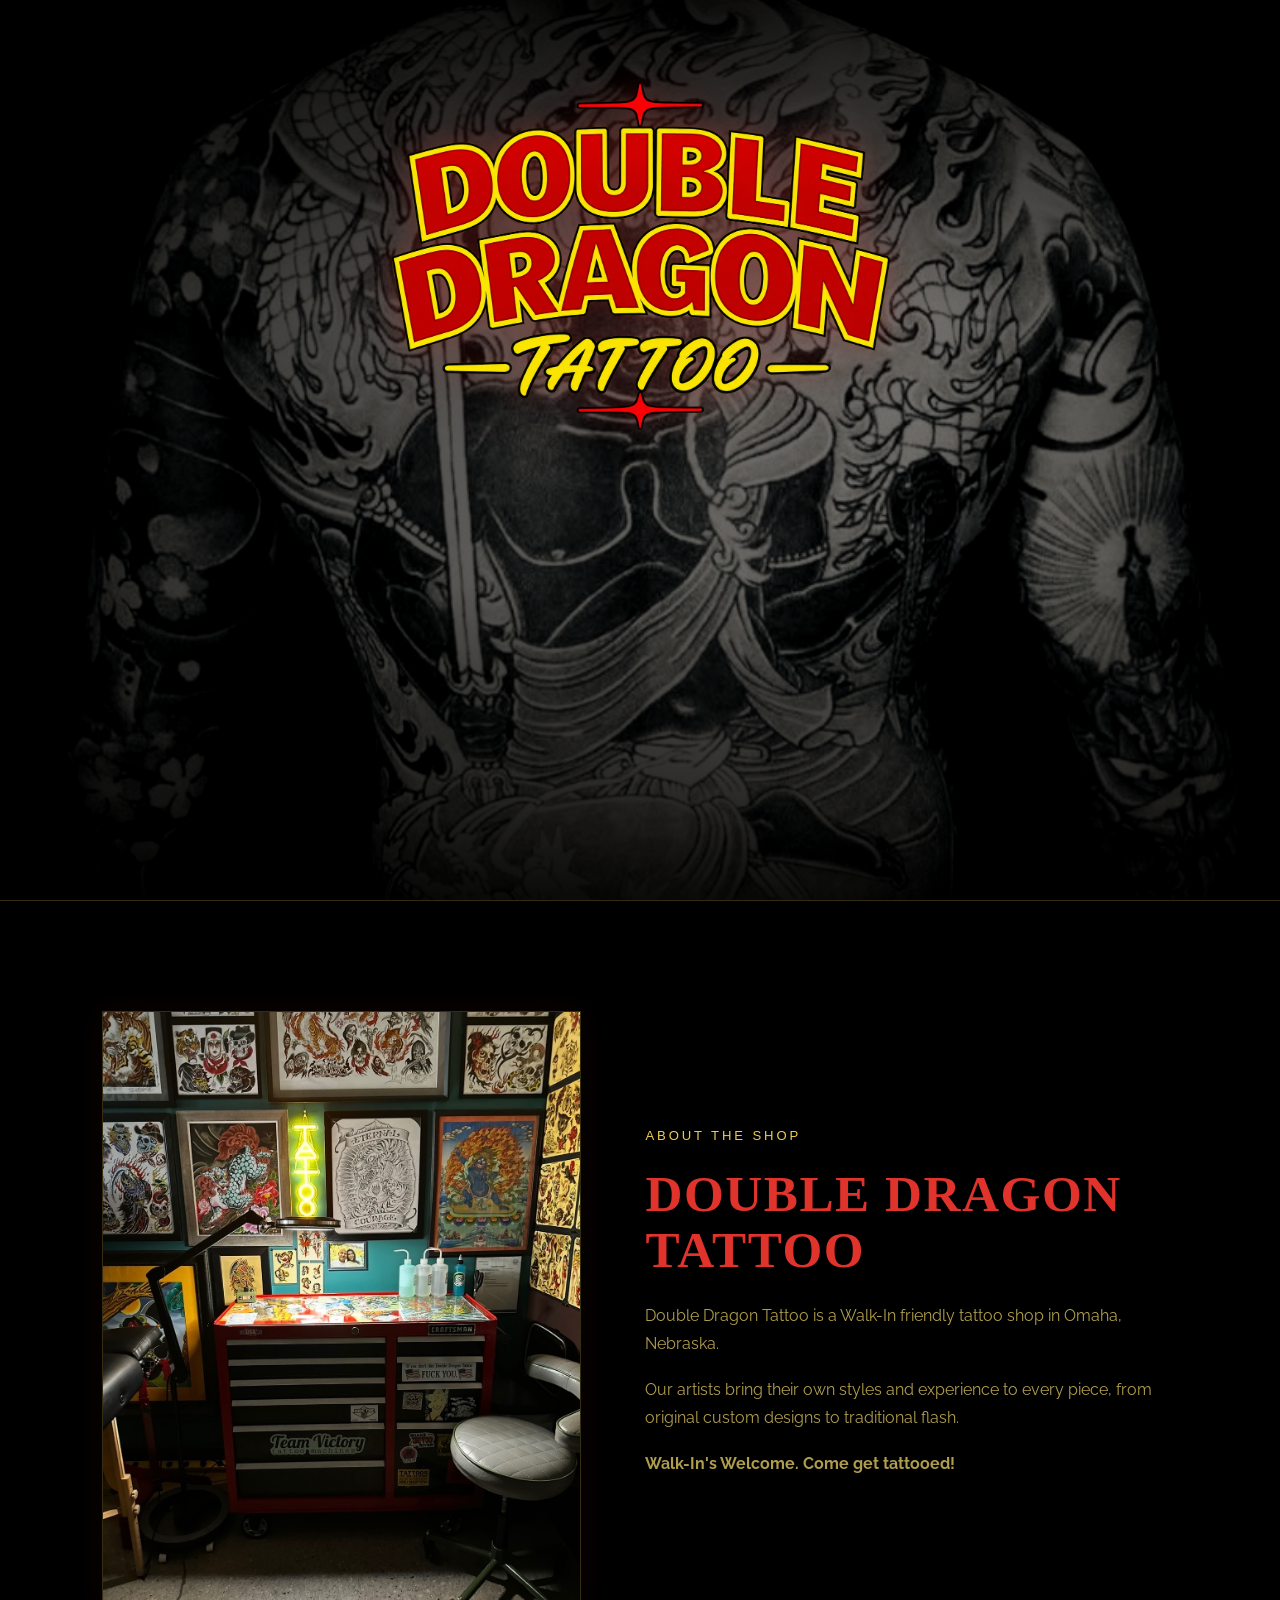
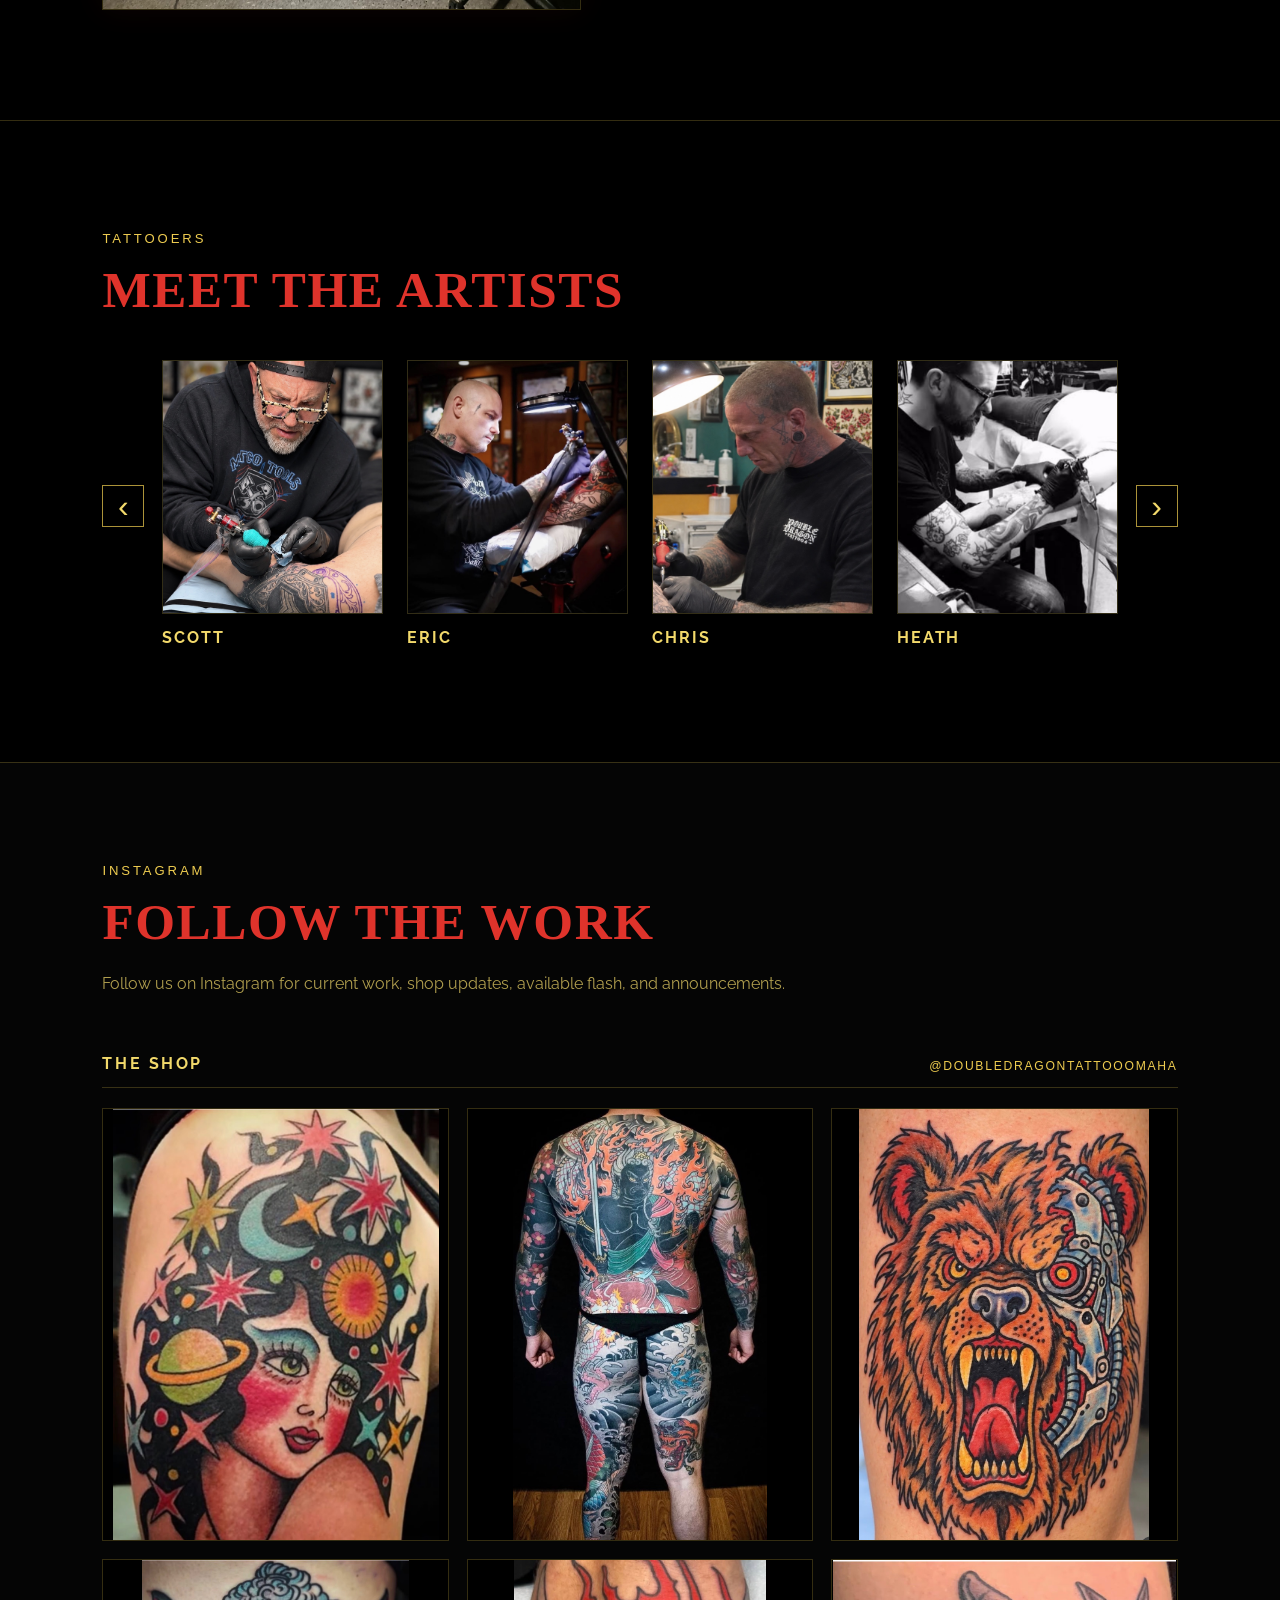
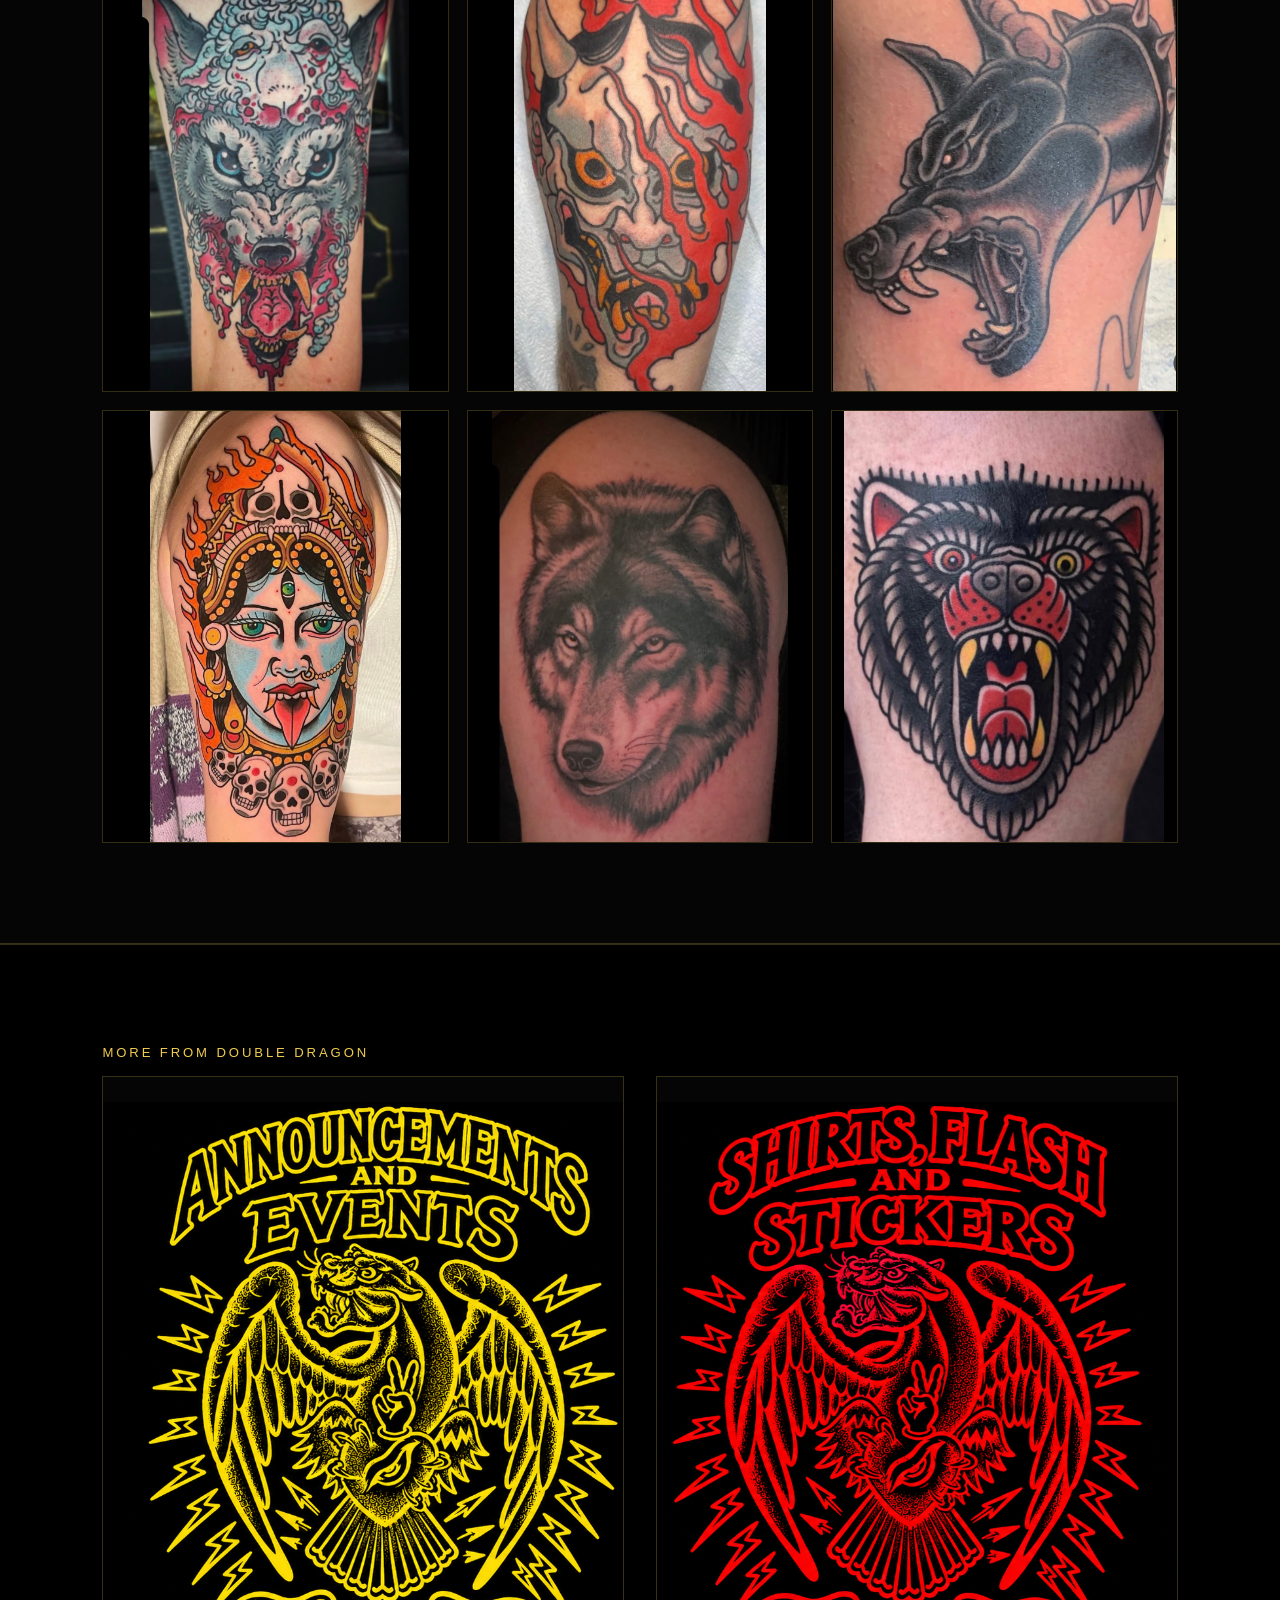
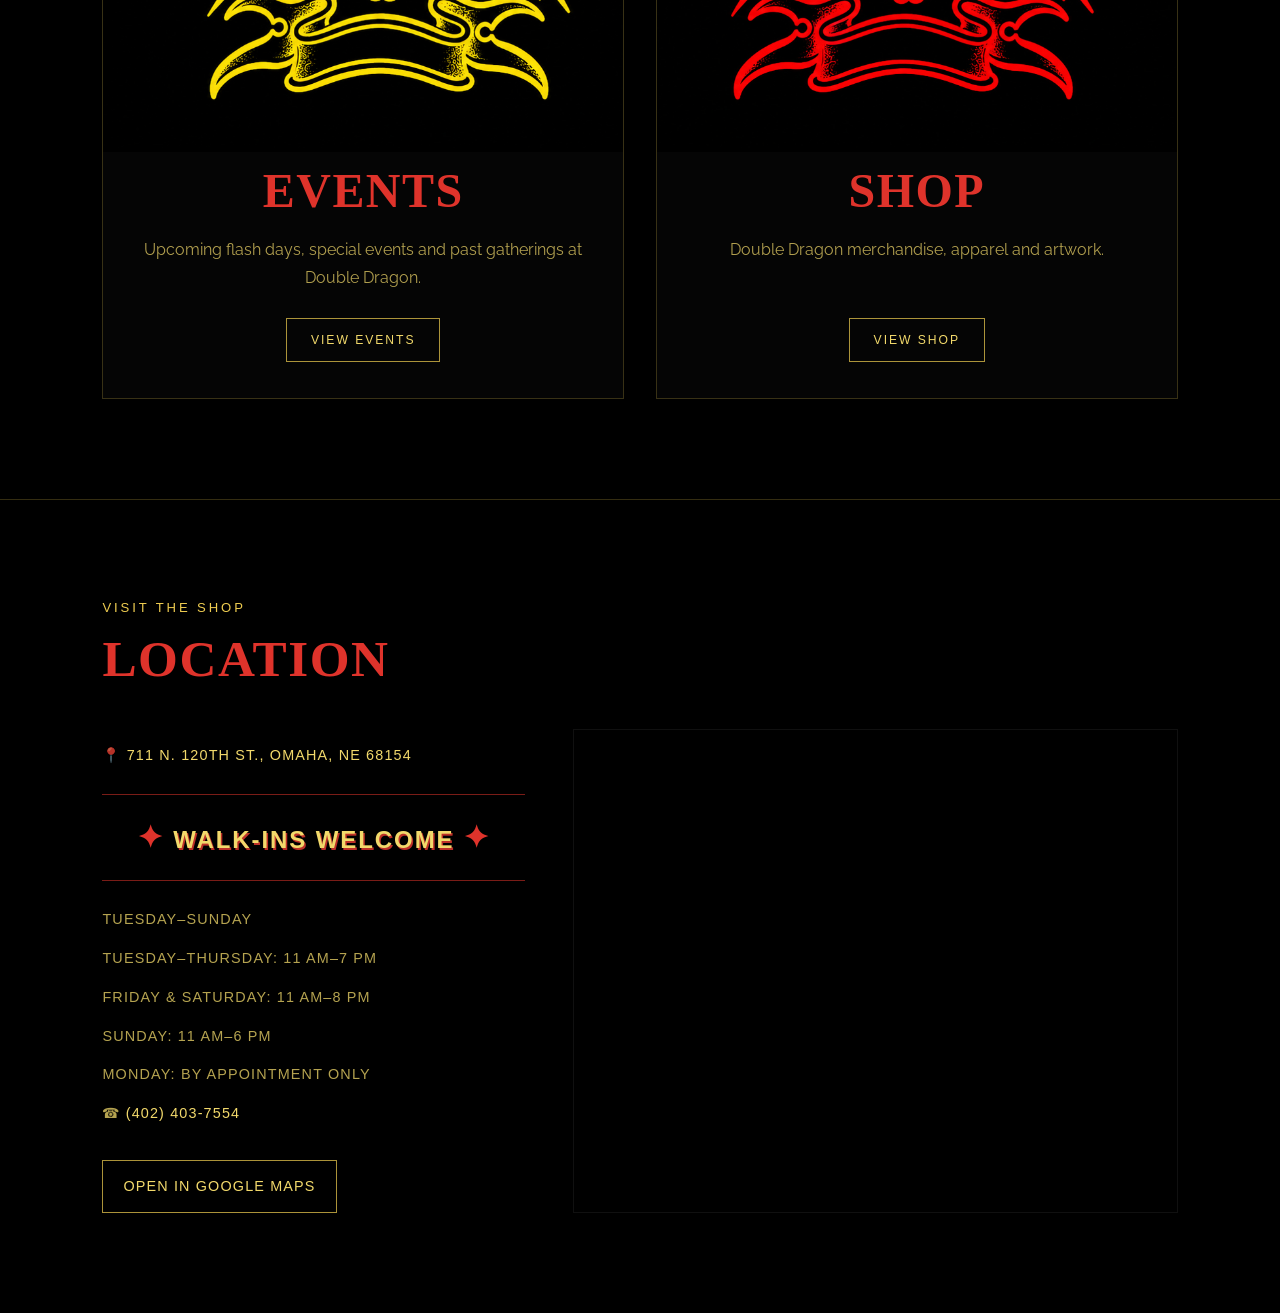
<file: index.html>
<!DOCTYPE html>
<html lang="en">
<head>
<meta charset="UTF-8">
<meta name="viewport" content="width=device-width, initial-scale=1.0">
<title>Double Dragon Tattoo</title>
<link rel="icon" href="favicon.ico" sizes="any">
<link rel="preconnect" href="https://fonts.googleapis.com">
<link rel="preconnect" href="https://fonts.gstatic.com" crossorigin>
<link href="https://fonts.googleapis.com/css2?family=Raleway:wght@300;400;600;700&display=swap" rel="stylesheet">
<link href="https://fonts.googleapis.com/css2?family=Barlow+Condensed:wght@500;600;700&display=swap" rel="stylesheet">
<link href="https://fonts.googleapis.com/css2?family=EB+Garamond:wght@400;500;600;700&display=swap" rel="stylesheet">

<!-- Social sharing -->
<meta property="og:title" content="Double Dragon Tattoo">
<meta property="og:description" content="Custom and flash tattooing in Omaha.">
<meta property="og:type" content="website">
<meta name="twitter:card" content="summary_large_image">


<style>
/* ========================================
   DOUBLE DRAGON TATTOO
   BRAND COLORS AND GLOBAL STYLES
======================================== */
:root {
  --bg: #000000;
  --cream: #f2d96b;
  --muted: #d1b85b;
  --red: #bd3028;
  --red-soft: rgba(189,48,40,.16);
  --red-border: rgba(238,204,80,.72);
  --red-glow: rgba(189,48,40,.35);
  --line: rgba(238,204,80,.22);
  --ease: cubic-bezier(.22,.61,.36,1);
}
* { box-sizing: border-box; }
html { scroll-behavior: smooth; }
body {
  margin: 0;
  background: var(--bg);
  color: var(--cream);
  font-family: "Raleway", Arial, sans-serif;
  overflow-x: hidden;
}
body.intro-running { overflow: hidden; }
img { display: block; max-width: 100%; }
a { color: inherit; }


/* ========================================
   BLACKOUT INTRO
======================================== */
.blackout {
  position: fixed;
  inset: 0;
  z-index: 900;
  background: #000;
  opacity: 1;
  pointer-events: none;
  transition: opacity .9s ease;
}
body.hero-live .blackout { opacity: 0; }


/* Safety fallback */
.blackout {
  animation: blackout-failsafe 0s linear 5s forwards;
}
@keyframes blackout-failsafe {
  to { visibility: hidden; }
}


/* ========================================
   ANIMATED DOUBLE DRAGON LOGO
======================================== */
.site-logo {
  position: fixed;
  z-index: 1000;
  top: 50%;
  left: 50%;
  width: min(76vw,800px);
  transform: translate(-50%,-50%);
  transform-origin: center center;
  filter:
    drop-shadow(0 0 12px rgba(189,48,40,.26))
    drop-shadow(0 0 32px rgba(189,48,40,.14));
  transition:
    top 1.05s var(--ease),
    width 1.05s var(--ease),
    transform 1.05s var(--ease),
    opacity .25s ease;
}


body.logo-settling .site-logo {
  top: 15px;
  width: min(32vw,380px);
  transform: translate(-50%,0);
}


body.scrolled .site-logo {
  top: 8px;
  width: min(20vw,180px);
  transform: translate(-50%,0);
}


/* ========================================
   FIXED HEADER
======================================== */
.fixed-top-bar {
  position: fixed;
  top: 0;
  left: 0;
  z-index: 950;
  width: 100%;
  height: 92px;
  background: rgba(0,0,0,.92);
  border-bottom: 1px solid var(--line);
  backdrop-filter: blur(8px);
  opacity: 0;
  pointer-events: none;
  transition: opacity .25s ease;
}
body.scrolled .fixed-top-bar { opacity: 1; }


/* ========================================
   HAMBURGER MENU
======================================== */
.menu-toggle {
  position: fixed;
  top: 28px;
  left: 32px;
  z-index: 1100;
  width: 44px;
  height: 36px;
  border: 1px solid var(--red-border);
  background: rgba(0,0,0,.18);
  cursor: pointer;
  opacity: 0;
  pointer-events: none;
  transition: opacity .7s ease, border-color .2s,
    background .2s, box-shadow .2s;
}
body.nav-live .menu-toggle {
  opacity: 1;
  pointer-events: auto;
}
.menu-toggle:hover {
  border-color: var(--red);
  background: var(--red-soft);
  box-shadow: 0 0 12px var(--red-glow);
}
.menu-toggle span {
  display: block;
  width: 24px;
  height: 1px;
  margin: 6px auto;
  background: var(--cream);
  transition: transform .25s ease, opacity .25s ease;
}
body.menu-open .menu-toggle span:nth-child(1) {
  transform: translateY(7px) rotate(45deg);
}
body.menu-open .menu-toggle span:nth-child(2) {
  opacity: 0;
}
body.menu-open .menu-toggle span:nth-child(3) {
  transform: translateY(-7px) rotate(-45deg);
}


/* ========================================
   BOOK NOW BUTTON
======================================== */
.book-top {
  position: fixed;
  top: 28px;
  right: 32px;
  z-index: 1100;
  padding: 13px 22px;
  border: 1px solid var(--red-border);
  color: var(--cream);
  background: rgba(0,0,0,.24);
  font-family: Arial,sans-serif;
  font-size: .72rem;
  letter-spacing: .18em;
  text-transform: uppercase;
  text-decoration: none;
  opacity: 0;
  pointer-events: none;
  box-shadow: 0 0 14px rgba(189,48,40,.1);
  transition: opacity .7s ease, background .2s,
    color .2s, border-color .2s, box-shadow .2s;
}
body.nav-live .book-top {
  opacity: 1;
  pointer-events: auto;
}
.book-top:hover {
  background: var(--red-soft);
  color: #fff3bd;
  border-color: var(--red);
  box-shadow: 0 0 24px var(--red-glow);
}


/* ========================================
   SLIDE-OUT NAVIGATION
======================================== */
.pull-menu {
  position: fixed;
  top: 0;
  left: 0;
  z-index: 1050;
  width: min(285px,84vw);
  height: 100vh;
  padding: 108px 30px 34px;
  background: linear-gradient(
    to bottom,rgba(0,0,0,.98),rgba(8,8,8,.96)
  );
  border-right: 1px solid var(--line);
  transform: translateX(-100%);
  transition: transform .45s var(--ease);
  overflow: hidden;
}
body.menu-open .pull-menu {
  transform: translateX(0);
}
.menu-content {
  position: relative;
  z-index: 2;
  min-height: 100%;
  display: flex;
  flex-direction: column;
}
.pull-menu-links {
  display: flex;
  flex-direction: column;
  gap: 22px;
}
.pull-menu a {
  position: relative;
  width: fit-content;
  color: var(--cream);
  font-family: Arial,sans-serif;
  font-size: .82rem;
  letter-spacing: .18em;
  text-transform: uppercase;
  text-decoration: none;
  padding-bottom: 8px;
}
.pull-menu a::after {
  content: "";
  position: absolute;
  left: 0;
  bottom: 0;
  width: 0;
  height: 1px;
  background: var(--red);
  box-shadow: 0 0 8px var(--red-glow);
  transition: width .22s ease;
}
.pull-menu a:hover::after { width: 100%; }
.pull-menu a:hover {
  color: #fff3bd;
  text-shadow: 0 0 10px var(--red-glow);
}
.pull-menu .menu-book-btn {
  margin-top: 18px;
  width: 100%;
  max-width: 190px;
  padding: 12px 16px;
  border: 1px solid var(--red-border);
  color: var(--cream);
  text-align: center;
  background: rgba(189,48,40,.055);
}
.pull-menu .menu-book-btn::after { display: none; }
.pull-menu .menu-book-btn:hover {
  background: var(--red-soft);
  border-color: var(--red);
  box-shadow: 0 0 24px var(--red-glow);
}
.no-piercer-note {
  margin: 34px 0 0;
  padding-top: 16px;
  border-top: 1px solid var(--line);
  color: var(--muted);
  font-family: Arial,sans-serif;
  font-size: .76rem;
  letter-spacing: .12em;
  text-transform: uppercase;
}
.menu-logo-small {
  position: absolute;
  left: 50%;
  bottom: 48px;
  width: 165px;
  transform: translateX(-50%);
  opacity: .8;
  filter: drop-shadow(0 0 12px var(--red-glow));
  pointer-events: none;
}
.menu-backdrop {
  position: fixed;
  inset: 0;
  z-index: 1040;
  background: rgba(0,0,0,.5);
  opacity: 0;
  pointer-events: none;
  transition: opacity .3s ease;
}
body.menu-open .menu-backdrop {
  opacity: 1;
  pointer-events: auto;
}


/* ========================================
   HERO IMAGE AND INTRO
======================================== */
.hero {
  position: relative;
  min-height: 100vh;
  background: #000;
  overflow: hidden;
}
.hero-media {
  position: absolute;
  inset: 0;
  opacity: 0;
  transform: scale(1.025);
  filter: brightness(.12) contrast(1.08) saturate(.45);
  transition:
    opacity 1.1s ease,
    transform 1.4s var(--ease),
    filter 1.4s ease;
}
body.hero-live .hero-media {
  opacity: 1;
  transform: scale(1);
}
body.hero-bright .hero-media {
  filter: brightness(.72) contrast(1.06) saturate(.72);
}
.hero-media::after {
  content: "";
  position: absolute;
  inset: 0;
  z-index: 2;
  background:
    linear-gradient(to bottom,
      rgba(0,0,0,.82) 0%,
      rgba(0,0,0,.22) 34%,
      rgba(0,0,0,.18) 64%,
      rgba(0,0,0,.86) 100%),
    linear-gradient(to right,
      rgba(0,0,0,.68) 0%,
      rgba(0,0,0,.36) 32%,
      rgba(0,0,0,.14) 72%,
      rgba(0,0,0,.42) 100%);
  pointer-events: none;
}
.hero-img {
  position: absolute;
  inset: 0;
  z-index: 1;
  width: 100%;
  height: 100%;
  object-fit: cover;
  object-position: center;
}


/* ========================================
   HERO TEXT - VINTAGE SIGN IMAGE
======================================== */
.hero-text {
  position: absolute;
  z-index: 20;
  left: 50%;
  right: auto;
  bottom: 22%;
  width: min(45vw,600px);
  max-width: none;
  text-align: center;
  opacity: 0;
  transform: translate(-50%,14px);
  transition: opacity .8s ease, transform .8s ease;
}
body.nav-live .hero-text {
  opacity: 1;
  transform: translate(-50%,0);
}
.hero-sign-image {
  display: block;
  width: 100%;
  height: auto;
  object-fit: contain;
  filter: drop-shadow(0 8px 16px rgba(0,0,0,.6));
}



/* ========================================
   SHARED SECTION STYLES
======================================== */
.section-kicker {
  margin: 0 0 16px;
  color: #eecc50;
  font-family: Arial,sans-serif;
  font-size: .82rem;
  letter-spacing: .22em;
  text-transform: uppercase;
}
.artists-section,
.about-section,
.instagram-section,
.location-section {
  border-top: 1px solid var(--line);
}
.artists-section h2,
.instagram-section h2,
.location-section h2 {
  margin: 0 0 42px;
  font-size: clamp(2rem,4vw,4rem);
  font-weight: 300;
  letter-spacing: .08em;
  text-transform: uppercase;
}


/* ========================================
   ABOUT SECTION AND SLIDESHOW
======================================== */
.about-section {
  display: grid;
  grid-template-columns:
    minmax(280px,.9fr) minmax(320px,1fr);
  gap: 64px;
  align-items: center;
  padding: 110px 8vw;
  background: #000;
}
.about-slideshow {
  position: relative;
  width: 100%;
  aspect-ratio: 4/5;
  overflow: hidden;
  border: 1px solid var(--line);
  box-shadow: 0 0 30px rgba(189,48,40,.08);
}
.about-slide {
  position: absolute;
  inset: 0;
  width: 100%;
  height: 100%;
  object-fit: cover;
  opacity: 0;
  transition: opacity 1.2s ease;
}
.about-slide.active { opacity: 1; }
.about-copy h2 {
  margin: 0 0 24px;
  font-size: clamp(2rem,4vw,4rem);
  line-height: 1;
  font-weight: 300;
  letter-spacing: .08em;
  text-transform: uppercase;
}
.about-copy p {
  max-width: 560px;
  margin: 0 0 18px;
  font-size: 1rem;
  line-height: 1.75;
  color: rgba(242,217,107,.72);
}
.about-copy .section-kicker {
  color: #eecc50;
  font-size: .82rem;
}


/* ========================================
   ARTISTS CAROUSEL
======================================== */
.artists-section {
  padding: 110px 8vw;
  background: #000;
}
.artist-carousel {
  display: grid;
  grid-template-columns: auto 1fr auto;
  gap: 18px;
  align-items: center;
}
.artist-window {
  overflow: hidden;
  width: 100%;
}
.artist-track {
  display: flex;
  gap: 24px;
  transition: transform .4s var(--ease);
}
.artist-card {
  flex: 0 0 calc((100% - 72px)/4);
  text-decoration: none;
  color: var(--cream);
}
.artist-card img {
  width: 100%;
  aspect-ratio: 1/1.15;
  object-fit: cover;
  border: 1px solid var(--line);
  filter: grayscale(.2);
  transition: transform .25s ease,
    filter .25s ease, border-color .25s ease;
}
.artist-card:hover img {
  transform: translateY(-5px);
  filter: grayscale(0) brightness(1.06);
  border-color: var(--red);
  box-shadow: 0 0 28px var(--red-glow);
}
.artist-card h3 {
  margin: 14px 0 5px;
  font-size: 1rem;
  letter-spacing: .12em;
  text-transform: uppercase;
}
.artist-card:hover h3 {
  color: #fff3bd;
  text-shadow: 0 0 10px var(--red-glow);
}
.artist-card p {
  margin: 0;
  color: var(--muted);
  font-family: Arial,sans-serif;
  font-size: .72rem;
  letter-spacing: .08em;
}
.artist-arrow {
  width: 42px;
  height: 42px;
  border: 1px solid var(--red-border);
  background: rgba(0,0,0,.35);
  color: var(--cream);
  font-size: 2rem;
  line-height: 1;
  cursor: pointer;
}
.artist-arrow:hover {
  background: var(--red-soft);
}


/* ========================================
   INSTAGRAM GALLERIES
======================================== */
.instagram-section {
  padding: 100px 8vw;
  background: #050505;
  border-bottom: 1px solid var(--line);
}
.instagram-inner {
  max-width: 1180px;
  margin: 0 auto;
}
.instagram-section h2 { margin-bottom: 20px; }
.instagram-intro {
  max-width: 720px;
  margin: 0 0 56px;
  font-size: 1rem;
  line-height: 1.75;
  color: rgba(242,217,107,.72);
}
.instagram-group { margin-top: 54px; }
.instagram-group:first-of-type { margin-top: 0; }
.instagram-group-heading {
  display: flex;
  align-items: end;
  justify-content: space-between;
  gap: 24px;
  margin-bottom: 20px;
  padding-bottom: 14px;
  border-bottom: 1px solid var(--line);
}
.instagram-group-heading h3 {
  margin: 0;
  font-size: 1rem;
  letter-spacing: .16em;
  text-transform: uppercase;
}
.instagram-group-heading a {
  color: #eecc50;
  font-family: Arial,sans-serif;
  font-size: .76rem;
  letter-spacing: .14em;
  text-transform: uppercase;
  text-decoration: none;
}
.instagram-group-heading a:hover {
  color: var(--red);
}
.instagram-photo-grid {
  display: grid;
  grid-template-columns: repeat(3,1fr);
  gap: 18px;
}
.instagram-photo-grid a,
.instagram-photo-grid img {
  display: block;
  width: 100%;
}
.instagram-photo-grid a {
  aspect-ratio: 1/1;
  overflow: hidden;
  border: 1px solid var(--line);
}
.instagram-photo-grid img {
  height: 100%;
  object-fit: cover;
  filter: grayscale(.15);
  transition: transform .25s ease, filter .25s ease;
}
.instagram-photo-grid a:hover img {
  transform: none;
  filter: brightness(1.06);
}


/* ========================================
   LOCATION
======================================== */
.location-section {
  padding: 100px 8vw;
  background: #000;
}
.location-grid {
  display: grid;
  grid-template-columns:
    minmax(260px,.7fr) minmax(320px,1fr);
  gap: 48px;
  align-items: stretch;
}
.location-copy {
  font-family: Arial,sans-serif;
  font-size: .9rem;
  line-height: 1.7;
  letter-spacing: .08em;
  text-transform: uppercase;
  color: rgba(242,217,107,.75);
}
.location-copy a {
  color: var(--cream);
  text-decoration: none;
}
.location-copy a:hover { color: var(--red); }
.location-button {
  display: inline-block;
  margin-top: 20px;
  padding: 13px 20px;
  border: 1px solid var(--red-border);
}
.location-map {
  width: 100%;
  min-height: 320px;
  border: 1px solid var(--line);
  filter: grayscale(1) invert(.9) contrast(.9);
}


/* ========================================
   FOOTER
======================================== */
.site-footer {
  display: grid;
  grid-template-columns: 1fr auto 1fr;
  align-items: center;
  gap: 28px;
  padding: 34px 8vw;
  background: #000;
  border-top: 1px solid var(--line);
  color: rgba(242,217,107,.72);
  font-family: Arial,sans-serif;
  font-size: .72rem;
  letter-spacing: .14em;
  text-transform: uppercase;
}
.site-footer p {
  margin: 0;
  justify-self: center;
  text-align: center;
}
.site-footer a {
  display: inline-flex;
  align-items: center;
  gap: 8px;
  text-decoration: none;
}
.site-footer a:first-child { justify-self: start; }
.site-footer a:last-child { justify-self: end; }
.site-footer a:hover { color: var(--red); }
.site-footer .footer-ig-icon {
  width: 18px;
  height: 18px;
  object-fit: contain;
}


/* ========================================
   TABLET
======================================== */
@media (max-width:1050px) {
  .site-logo { width: min(78vw,620px); }
  body.logo-settling .site-logo {
    top: 22px;
    width: min(62vw,460px);
    transform: translate(-50%,0);
  }
  body.scrolled .site-logo {
    top: 10px;
    width: min(34vw,260px);
  }
  .hero-text {
    width: min(58vw,600px);
  }
}


/* ========================================
   MOBILE
======================================== */
@media (max-width:640px) {
  .hero { min-height: 100svh; }


  .site-logo { width: min(84vw,520px); }


  body.logo-settling .site-logo {
    top: 82px;
    width: min(58vw,285px);
    transform: translate(-50%,0);
  }


  .fixed-top-bar { display: none; }


  .site-logo,
  .menu-toggle,
  .book-top {
    position: absolute;
  }


  .menu-toggle {
    top: 24px;
    left: 18px;
  }
  .book-top {
    top: 24px;
    right: 18px;
    padding: 10px 14px;
    font-size: .62rem;
    letter-spacing: .12em;
  }
  .pull-menu {
    width: 86vw;
    padding: 88px 28px 30px;
  }
  .menu-logo-small {
    width: 120px;
    bottom: 48px;
  }


  .hero-img {
    object-fit: cover;
    object-position: center;
  }
  .hero-media {
    filter: brightness(.08) contrast(1.08) saturate(.45);
  }
  body.hero-bright .hero-media {
    filter: brightness(.66) contrast(1.12) saturate(.45);
  }


  /* Center vintage lettering on mobile */
  .hero-text {
    left: 50%;
    right: auto;
    bottom: clamp(90px,12svh,130px);
    width: min(82vw,380px);
    max-width: none;
    text-align: center;
    transform: translate(-50%,14px);
  }
  body.nav-live .hero-text {
    transform: translate(-50%,0);
  }
  .hero-sign-image {
    width: 100%;
    height: auto;
  }


  .about-section {
    grid-template-columns: 1fr;
    gap: 38px;
    padding: 76px 28px;
  }
  .about-slideshow { aspect-ratio: 4/4.6; }
  .about-copy h2 {
    font-size: clamp(1.85rem,8vw,2.8rem);
  }
  .artist-carousel { grid-template-columns: 1fr; }
  .artist-arrow { display: none; }
  .artist-window { overflow-x: auto; }
  .artist-track { gap: 16px; }
  .artist-card { flex: 0 0 72%; }
  .artists-section { padding: 76px 28px; }
  .instagram-section { padding: 76px 28px; }
  .instagram-intro { margin-bottom: 42px; }
  .instagram-group { margin-top: 46px; }
  .instagram-group-heading { display: block; }
  .instagram-group-heading h3 { margin-bottom: 10px; }
  .instagram-photo-grid { gap: 8px; }
  .location-section { padding: 76px 28px; }
  .location-grid { grid-template-columns: 1fr; }
  .location-map { min-height: 280px; }
  .site-footer {
    grid-template-columns: 1fr;
    justify-items: center;
    text-align: center;
  }
  .site-footer a:first-child,
  .site-footer a:last-child {
    justify-self: center;
  }
}
/* ========================================
   SIMPLIFIED HERO DESIGN
======================================== */

/* Larger main logo after opening animation */
body.logo-settling:not(.scrolled) .site-logo {
  top: 8%;
  width: min(48vw,580px);
  transform: translate(-50%,0);
}

/* Walk-in message positioning */
.hero-text {
  bottom: 24%;
  width: 90%;
  max-width: none;
  text-align: center;
}


/* Walk-in message styling */
.walk-in-label {
  display: inline-block;
  padding: 12px 30px;
  border: 1px solid var(--red);
  border-radius: 2px;
  background: rgba(0,0,0,.65);
  color: var(--cream);
  font-family: "Barlow Condensed", sans-serif;
  font-size: 2rem;
  font-weight: 700;
  letter-spacing: .06em;
  line-height: 1.1;
  text-transform: uppercase;
  box-shadow: 0 0 15px var(--red-glow);
}

/* Tablet */
@media (max-width:1050px) {
  body.logo-settling:not(.scrolled) .site-logo {
    top: 10%;
    width: min(65vw,520px);
  }
}

/* Mobile */
@media (max-width:640px) {
  body.logo-settling .site-logo {
    top: 16%;
    width: min(84vw,420px);
    transform: translate(-50%,0);
  }

  body.scrolled .site-logo {
    top: 16%;
    width: min(84vw,420px);
  }

  .hero-text {
    bottom: 25%;
    width: 90%;
  }

  .walk-in-label {
  font-size: 1.6rem;
  padding: 12px 24px;
  letter-spacing: .06em;
}
}
/* Matching section titles */
.about-copy h2,
.artists-section h2,
.instagram-section h2,
   .location-section h2 {
  color: #df332b;
  font-family: Georgia, "Times New Roman", serif;
  font-weight: 700;
  font-size: clamp(2rem, 4vw, 3.8rem);
  letter-spacing: .03em;
  line-height: 1.1;
  text-transform: uppercase;
}
/* Bold final walk-in message */
.about-copy p:last-child {
  font-weight: 700;
}
/* Instagram portfolio - full photographs */

.instagram-photo-grid {
  grid-template-columns: repeat(3, minmax(0, 1fr));
  gap: 18px;
}

.instagram-photo-grid a {
  aspect-ratio: 4 / 5;
  background: #000;
  overflow: hidden;
}

.instagram-photo-grid img {
  width: 100%;
  height: 100%;
  object-fit: contain;
  filter: none;
}

/* Instagram portfolio - mobile */

@media (max-width: 640px) {
  .instagram-photo-grid {
    grid-template-columns: repeat(2, minmax(0, 1fr));
    gap: 10px;
  }
}
   /* Walk-ins Welcome accent */

.location-section .location-walk-ins {
  color: #f2d96b;
  font-family: Arial, sans-serif;
  font-size: clamp(1.1rem, 2vw, 1.5rem);
  font-weight: 800;
  letter-spacing: .08em;
  text-transform: uppercase;
  text-align: center;
  text-shadow: 1.5px 1.5px 0 #bd3028;
  border-top: 1px solid rgba(223, 51, 43, .55);
  border-bottom: 1px solid rgba(223, 51, 43, .55);
  padding: 16px 0;
  margin: 26px 0;
}

.location-section .location-walk-ins span {
  color: #df332b;
  font-size: 1.3em;
  text-shadow: none;
}
   /* Walk-ins Welcome neon border glow */

.hero .walk-in-label {
  border-color: #ff493d;

  box-shadow:
    0 0 6px rgba(255, 59, 47, .9),
    0 0 18px rgba(255, 59, 47, .55),
    0 0 36px rgba(255, 59, 47, .25);
}

   /* ========================================
   EVENTS AND SHOP HOMEPAGE
======================================== */

.extras-section {
  padding: 100px 8vw;
  background: #000;
  border-top: 1px solid var(--line);
}

.extras-grid {
  display: grid;
  grid-template-columns: repeat(2, minmax(0, 1fr));
  gap: 32px;
  max-width: 1180px;
  margin: 0 auto;
}

.extras-card {
  display: flex;
  flex-direction: column;
  border: 1px solid var(--line);
  background: #050505;
  overflow: hidden;
  transition: border-color .25s ease,
              box-shadow .25s ease;
}

.extras-card:hover {
  border-color: var(--red);
  box-shadow: 0 0 24px var(--red-glow);
}

.extras-card img {
  display: block;
  width: 100%;
  height: auto;
  aspect-ratio: 4 / 5;
  object-fit: contain;
  background: #000;
  transform: translateY(25px);
  transition: filter .25s ease;
   
}

.extras-card:hover img {
  filter: brightness(1.08);
}

.extras-copy {
  display: flex;
  flex-direction: column;
  align-items: center;
  flex: 1;
  padding: 36px 24px;
  text-align: center;
}

.extras-copy h2 {
  margin: 0 0 18px;
  color: #df332b;
  font-family: Georgia, "Times New Roman", serif;
  font-size: clamp(2rem, 4vw, 3rem);
  font-weight: 700;
  letter-spacing: .03em;
  text-transform: uppercase;
}

.extras-copy p {
  margin: 0 0 26px;
  color: rgba(242,217,107,.72);
  font-size: 1rem;
  line-height: 1.75;
}

.extras-button {
  display: inline-block;
  margin-top: auto;
  padding: 14px 24px;
  border: 1px solid var(--red-border);
  color: var(--cream);
  text-decoration: none;
  font-family: Arial, sans-serif;
  font-size: .76rem;
  letter-spacing: .16em;
  text-transform: uppercase;
  transition: background .25s ease,
              border-color .25s ease,
              box-shadow .25s ease;
}

.extras-button:hover {
  background: var(--red-soft);
  border-color: var(--red);
  box-shadow: 0 0 20px var(--red-glow);
}

/* Allow additional hamburger menu links */

.pull-menu {
  overflow-y: auto;
  height: 100dvh;
}

.pull-menu-links {
  gap: 18px;
}

.menu-logo-small {
  position: static;
  width: 150px;
  margin: 28px auto 0;
  transform: none;
}

/* Mobile events and shop */

@media (max-width: 640px) {

  .extras-section {
    padding: 76px 28px;
  }

  .extras-grid {
    grid-template-columns: 1fr;
    gap: 24px;
  }

  .extras-copy {
    padding: 28px 20px;
  }

  .menu-logo-small {
    width: 120px;
  }

}
</style>
</head>



<body class="intro-running">


<div class="fixed-top-bar" aria-hidden="true"></div>
<div class="blackout" aria-hidden="true"></div>


<!-- ========================================
     ANIMATED DOUBLE DRAGON LOGO
======================================== -->
<img
  src="Images/Double Dragon Tattoo Logo.png"
  alt="Double Dragon Tattoo"
  class="site-logo"
>


<!-- Navigation controls -->
<button class="menu-toggle" type="button"
  aria-label="Open menu" aria-expanded="false">
  <span></span>
  <span></span>
  <span></span>
</button>


<a href="https://www.instagram.com/doubledragontattooomaha/"
  target="_blank"
  rel="noopener noreferrer"
  class="book-top">Book Now</a>


<div class="menu-backdrop" aria-hidden="true"></div>


<nav class="pull-menu" aria-label="Main navigation">
  <div class="menu-content">
    <div>
      <div class="pull-menu-links">
  <a href="#about">About</a>
  <a href="#tattooers">Tattooers</a>
  <a href="events.html">Events</a>
  <a href="shop.html">Shop</a>
  <a href="#instagram">Instagram</a>
  <a href="#location">Location</a>

  <a href="https://www.instagram.com/doubledragontattooomaha/"
    target="_blank"
    rel="noopener noreferrer"
    class="menu-book-btn">Book Now</a>
</div>
    


      <p class="no-piercer-note">NO PIERCING SERVICES</p>


      <!-- Small Double Dragon logo in menu -->
      <img
        src="Images/Double Dragon Tattoo Logo.png"
        alt="Double Dragon Tattoo logo"
        class="menu-logo-small"
      >
    </div>
  </div>
</nav>


<main>


<!-- ========================================
     HERO
======================================== -->
<section class="hero">


  <!-- Background tattoo photograph -->
  <div class="hero-media" aria-hidden="true">
    <img
      src="Images/hero-image.jpeg"
      alt=""
      class="hero-img"
    >
  </div>


  <!-- Vintage tattoo lettering -->
<!-- Hero walk-in message -->
<div class="hero-text">
  <span class="walk-in-label">Walk-ins Welcome</span>
</div>


</section>


<!-- ========================================
     ABOUT SHOP AND SLIDESHOW
======================================== -->
<section class="about-section" id="about">


  <div class="about-slideshow">


<img src="Images/EricStation.jpeg"
  alt="Double Dragon Tattoo interior"
  class="about-slide active">


    <img src="Images/flags.jpeg"
      alt="Double Dragon Tattoo shop interior"
      class="about-slide">


    <img src="Images/darkcorner.jpeg"
      alt="Double Dragon Tattoo studio space"
      class="about-slide">


    <img src="Images/ring.jpeg"
      alt="Double Dragon Tattoo interior details"
      class="about-slide">

  </div>


  <div class="about-copy">
    <p class="section-kicker">About the shop</p>
    <h2>Double Dragon Tattoo</h2>


    <p>
      Double Dragon Tattoo is a Walk-In friendly tattoo shop in Omaha,
      Nebraska.
    </p>

    <p>
      Our artists bring their own styles and experience
      to every piece, from original custom designs to
      traditional flash.
    </p>

     <p> Walk-In's Welcome. Come get tattooed! </p>
  </div>
</section>


<!-- ========================================
     ARTISTS CAROUSEL
======================================== -->
<section class="artists-section" id="tattooers">


  <p class="section-kicker">Tattooers</p>
  <h2>Meet the Artists</h2>


  <div class="artist-carousel">


    <button class="artist-arrow artist-prev"
      type="button" aria-label="Previous artists">
      &#8249;
    </button>


    <div class="artist-window">
      <div class="artist-track">


        <a href="Scott.html" class="artist-card">
          <img src="Images/artists/Scott.jpeg"
            alt="Scott Pauls">
          <h3>Scott</h3>
        </a>


        <a href="Eric.html" class="artist-card">
          <img src="Images/artists/Eric.jpeg"
            alt="Eric Saner">
          <h3>Eric</h3>
        </a>


        <a href="Chris.html" class="artist-card">
          <img src="Images/artists/Chris.jpeg"
            alt="Chris Martini">
          <h3>Chris</h3>
        </a>


        <a href="Heath.html" class="artist-card">
          <img src="Images/artists/Haath.jpeg"
            alt="Heath Preheim">
          <h3>Heath</h3>
        </a>


        <a href="asa.html" class="artist-card">
          <img src="Images/artists/asalarson.jpeg"
            alt="Asa Larson">
          <h3>Asa</h3>
        </a>


        <a href="Greg.html" class="artist-card">
          <img src="Images/artists/greg.jpeg"
            alt="Greg Fountain">
          <h3>Greg</h3>
        </a>


      </div>
    </div>


    <button class="artist-arrow artist-next"
      type="button" aria-label="Next artists">
      &#8250;
    </button>


  </div>
</section>


<!-- ========================================
     INSTAGRAM SECTION
======================================== -->
<section class="instagram-section"
  id="instagram" aria-labelledby="instagram-title">


  <div class="instagram-inner">
    <p class="section-kicker">Instagram</p>
    <h2 id="instagram-title">Follow the Work</h2>


    <p class="instagram-intro">
      Follow us on Instagram for current work,
      shop updates, available flash, and announcements.
    </p>


    <div class="instagram-group">
      <div class="instagram-group-heading">
        <h3>The Shop</h3>
        <a href="https://www.instagram.com/doubledragontattooomaha/"
          target="_blank" rel="noopener noreferrer">
          @doubledragontattooomaha
        </a>
      </div>


      <div class="instagram-photo-grid">

        <a href="https://www.instagram.com/doubledragontattooomaha/"
          target="_blank" rel="noopener noreferrer">
          <img src="Images/instagram/heath_mary.jpeg"
            alt="Heath Cosmic Mary">
        </a>

        <a href="https://www.instagram.com/doubledragontattooomaha/"
          target="_blank" rel="noopener noreferrer">
          <img src="Images/instagram/chris_back.jpeg"
            alt="Back piece Martini">
        </a>

        <a href="https://www.instagram.com/doubledragontattooomaha/"
          target="_blank" rel="noopener noreferrer">
          <img src="Images/instagram/scott_bear.jpeg"
            alt="Scott BearBorg">
        </a>

        <a href="https://www.instagram.com/doubledragontattooomaha/"
          target="_blank" rel="noopener noreferrer">
          <img src="Images/instagram/eric_sheep.jpeg"
            alt="Eric wolf in sheeps clothing">
        </a>

        <a href="https://www.instagram.com/doubledragontattooomaha/"
          target="_blank" rel="noopener noreferrer">
          <img src="Images/instagram/eric_mask.jpeg"
            alt="Eric Mask">
        </a>

        <a href="https://www.instagram.com/doubledragontattooomaha/"
          target="_blank" rel="noopener noreferrer">
          <img src="Images/instagram/eric_dog.jpeg"
            alt="Eric Doberman">
        </a>
                 <a href="https://www.instagram.com/doubledragontattooomaha/"
          target="_blank" rel="noopener noreferrer">
          <img src="Images/instagram/chris_mask.jpeg"
            alt="Martini Mask">
        </a>
                          <a href="https://www.instagram.com/doubledragontattooomaha/"
          target="_blank" rel="noopener noreferrer">
          <img src="Images/instagram/eric_wolf.jpeg"
            alt="Eric Black and gray">
        </a>

            <a href="https://www.instagram.com/doubledragontattooomaha/"
          target="_blank" rel="noopener noreferrer">
          <img src="Images/instagram/bear.jpeg"
            alt="Scott Pauls Bear">
        </a>

      </div>
    </div>

  </div>
</section>
   
<!-- ========================================
     EVENTS AND SHOP
======================================== -->

<section class="extras-section">

  <p class="section-kicker">
    More from Double Dragon
  </p>

  <div class="extras-grid">

    <article class="extras-card">

      <a href="events.html">
        <img src="Images/events/events-cover.jpeg"
             alt="Double Dragon Tattoo events"
             loading="lazy">
      </a>

      <div class="extras-copy">

        <h2>Events</h2>

        <p>
          Upcoming flash days, special events
          and past gatherings at Double Dragon.
        </p>

        <a href="events.html" class="extras-button">
          View Events
        </a>

      </div>

    </article>

    <article class="extras-card">

      <a href="shop.html">
        <img src="Images/shop/shop-cover.jpeg"
             alt="Double Dragon Tattoo merchandise"
             loading="lazy">
      </a>

      <div class="extras-copy">

        <h2>Shop</h2>

        <p>
          Double Dragon merchandise,
          apparel and artwork.
        </p>

        <a href="shop.html" class="extras-button">
          View Shop
        </a>

      </div>

    </article>

  </div>

</section>

<!-- ========================================
     LOCATION
======================================== -->

<section class="location-section" id="location">

  <p class="section-kicker">Visit the shop</p>

  <h2>Location</h2>

  <div class="location-grid">

    <div class="location-copy">

      <p class="location-address">
        📍
        <a href="https://www.google.com/maps/search/?api=1&query=711+N+120th+St+Omaha+NE+68154"
           target="_blank"
           rel="noopener noreferrer">
          711 N. 120th St., Omaha, NE 68154
        </a>
      </p>

   <p class="location-walk-ins">
  <span>✦</span> Walk-ins Welcome <span>✦</span>
</p>

      <div class="location-hours">

        <p>Tuesday–Sunday</p>

        <p>Tuesday–Thursday: 11 AM–7 PM</p>

        <p>Friday & Saturday: 11 AM–8 PM</p>

        <p>Sunday: 11 AM–6 PM</p>

        <p class="appointment-only">
          Monday: By appointment only
        </p>

      </div>

      <p class="location-phone">
        ☎
        <a href="tel:+14024037554">
          (402) 403-7554
        </a>
      </p>

      <a href="https://www.google.com/maps/search/?api=1&query=711+N+120th+St+Omaha+NE+68154"
         target="_blank"
         rel="noopener noreferrer"
         class="location-button">
        Open in Google Maps
      </a>

    </div>

    <iframe
      class="location-map"
      src="https://www.google.com/maps?q=711%20N%20120th%20St%20Omaha%20NE%2068154&output=embed"
      loading="lazy"
      referrerpolicy="no-referrer-when-downgrade"
      title="Map to Double Dragon Tattoo">
    </iframe>

  </div>

</section>


</main>



<!-- ========================================
     JAVASCRIPT
======================================== -->
<script>


/* ========================================
   INTRO ANIMATION
======================================== */
document.addEventListener("DOMContentLoaded", () => {


  const body = document.body;
  const blackout = document.querySelector(".blackout");


  // Finish the intro safely, even if an animation
  // or another script encounters a problem.
  function finishIntro() {
    body.classList.add(
      "logo-settling",
      "hero-live",
      "hero-bright",
      "nav-live"
    );


    body.classList.remove("intro-running");


    if (blackout) {
      blackout.remove();
    }
  }


  // If someone opens a direct section link,
  // skip the intro animation.
  if (window.location.hash) {
    finishIntro();


    setTimeout(() => {
      const target = document.querySelector(
        window.location.hash
      );


      if (target) {
        target.scrollIntoView();
      }
    }, 50);


    return;
  }


  // Start at the top of the homepage.
  window.scrollTo(0, 0);


  // Logo moves from the center to the top.
  setTimeout(() => {
    body.classList.add("logo-settling");
  }, 650);


  // Reveal the background photograph.
  setTimeout(() => {
    body.classList.add("hero-live");
  }, 1650);


  // Brighten the hero photograph.
  setTimeout(() => {
    body.classList.add("hero-bright");
  }, 2050);


  // Reveal navigation and vintage lettering.
  setTimeout(() => {
    body.classList.add("nav-live");
    body.classList.remove("intro-running");
  }, 2600);


  // Remove the black overlay.
  setTimeout(() => {
    if (blackout) {
      blackout.remove();
    }
  }, 3100);


  // Backup in case the intro does not complete.
  setTimeout(finishIntro, 5000);


});




/* ========================================
   SCROLL LOGO SHRINK
======================================== */
function updateScrollState() {
  if (window.scrollY > 80) {
    document.body.classList.add("scrolled");
  } else {
    document.body.classList.remove("scrolled");
  }
}


window.addEventListener("scroll", updateScrollState);
window.addEventListener("load", updateScrollState);




/* ========================================
   NAVIGATION MENU
======================================== */
const menuToggle = document.querySelector(".menu-toggle");
const menuBackdrop = document.querySelector(".menu-backdrop");
const menuLinks = document.querySelectorAll(".pull-menu a");


function closeMenu() {
  document.body.classList.remove("menu-open");


  if (menuToggle) {
    menuToggle.setAttribute("aria-expanded", "false");
  }
}


if (menuToggle) {
  menuToggle.addEventListener("click", () => {


    const isOpen = document.body.classList.toggle(
      "menu-open"
    );


    menuToggle.setAttribute(
      "aria-expanded",
      isOpen ? "true" : "false"
    );


  });
}


if (menuBackdrop) {
  menuBackdrop.addEventListener("click", closeMenu);
}


menuLinks.forEach(link => {
  link.addEventListener("click", closeMenu);
});


// Allow Escape to close the menu.
document.addEventListener("keydown", event => {
  if (event.key === "Escape") {
    closeMenu();
  }
});




/* ========================================
   ABOUT SLIDESHOW
======================================== */
const aboutSlides = document.querySelectorAll(
  ".about-slide"
);


let aboutSlideIndex = 0;


if (aboutSlides.length > 1) {


  setInterval(() => {


    aboutSlides[aboutSlideIndex].classList.remove(
      "active"
    );


    aboutSlideIndex =
      (aboutSlideIndex + 1) % aboutSlides.length;


    aboutSlides[aboutSlideIndex].classList.add(
      "active"
    );


  }, 3000);


}




/* ========================================
   ARTISTS CAROUSEL
======================================== */
const artistTrack = document.querySelector(".artist-track");
const artistNext = document.querySelector(".artist-next");
const artistPrev = document.querySelector(".artist-prev");


const artistCards = document.querySelectorAll(
  ".artist-track .artist-card"
);


let artistIndex = 0;
const artistsPerView = 4;


function updateArtistCarousel() {


  if (!artistTrack || !artistCards.length) {
    return;
  }


  const cardWidth = artistCards[0].offsetWidth + 24;


  artistTrack.style.transform =
    `translateX(-${artistIndex * cardWidth}px)`;


}


if (artistNext) {


  artistNext.addEventListener("click", () => {


    artistIndex += artistsPerView;


    if (artistIndex >= artistCards.length) {
      artistIndex = 0;
    }


    updateArtistCarousel();


  });


}


if (artistPrev) {


  artistPrev.addEventListener("click", () => {


    artistIndex -= artistsPerView;


    if (artistIndex < 0) {
      artistIndex = Math.max(
        artistCards.length - artistsPerView,
        0
      );
    }


    updateArtistCarousel();


  });


}


// Recalculate carousel positioning on resize.
window.addEventListener("resize", updateArtistCarousel);




/* ========================================
   SCROLL RESTORATION
======================================== */
if ("scrollRestoration" in history) {
  history.scrollRestoration = "manual";
}


</script>
</body>
</html>
</file>
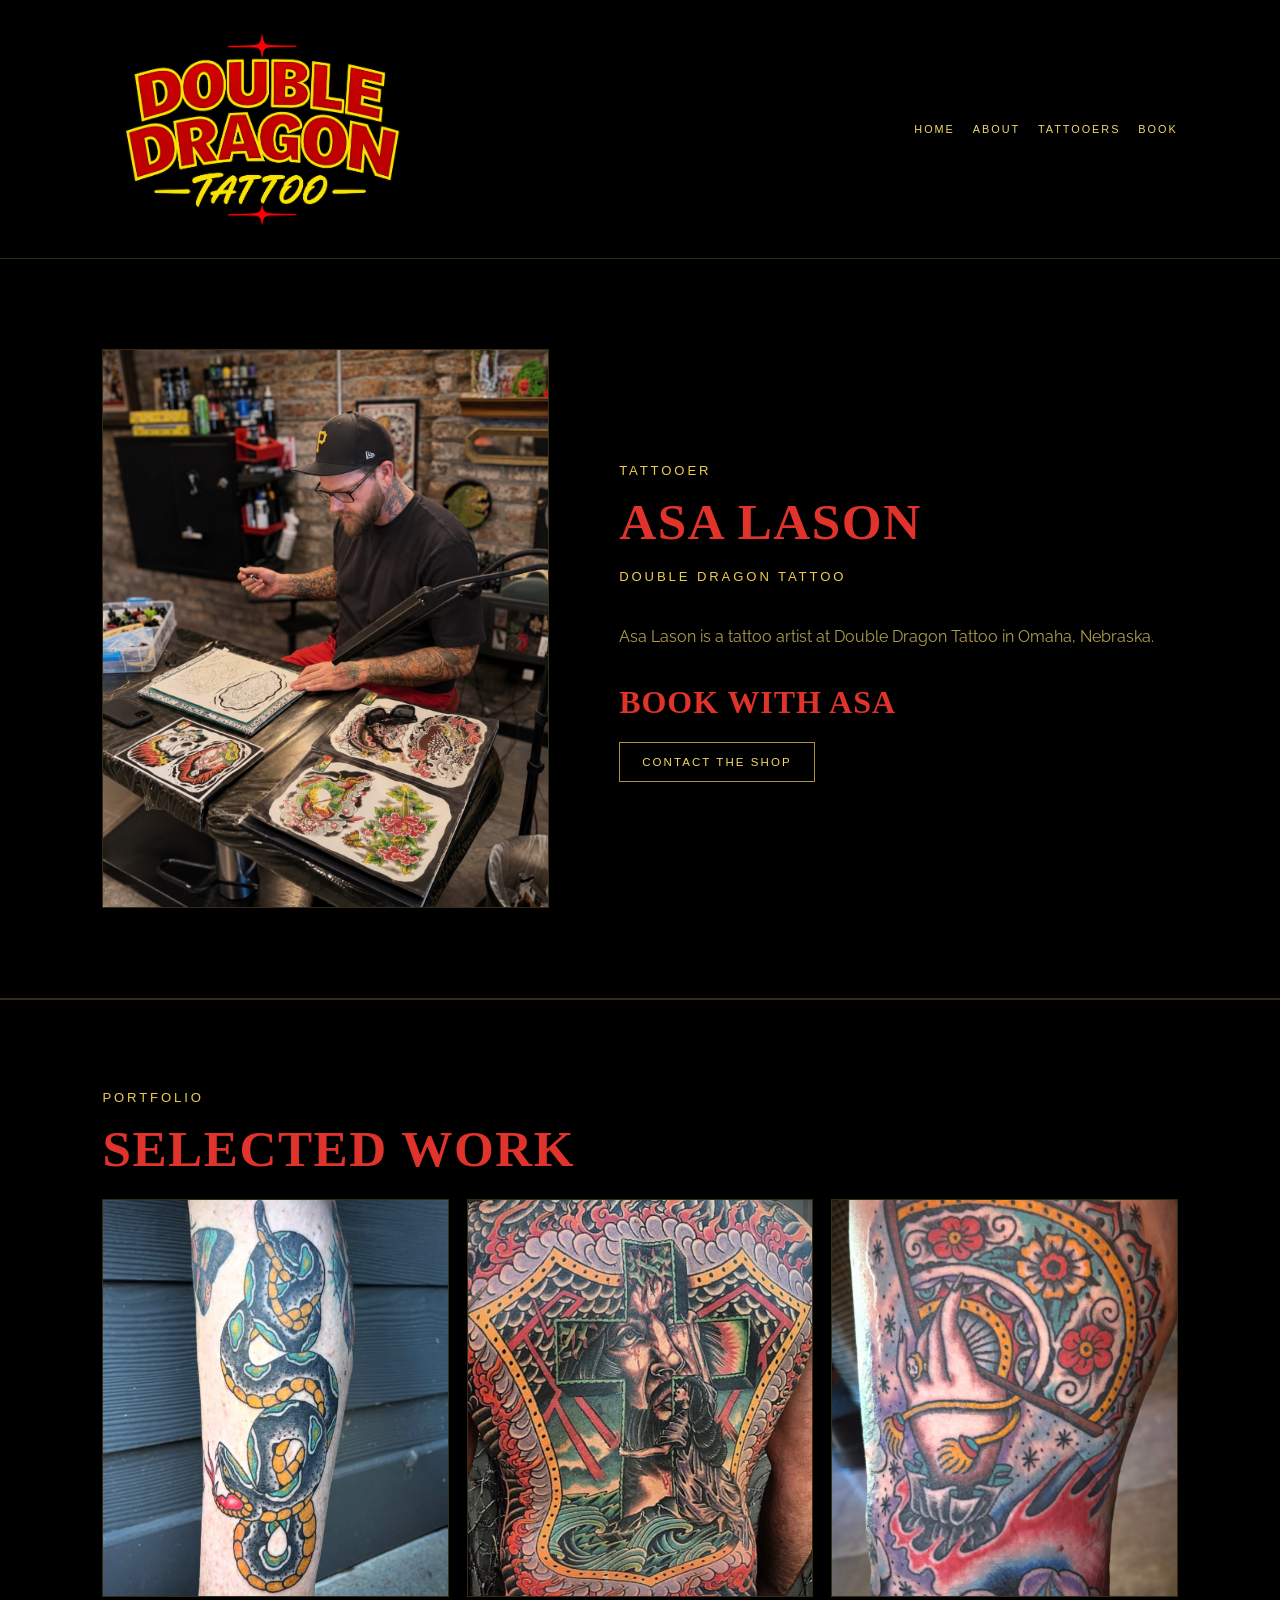
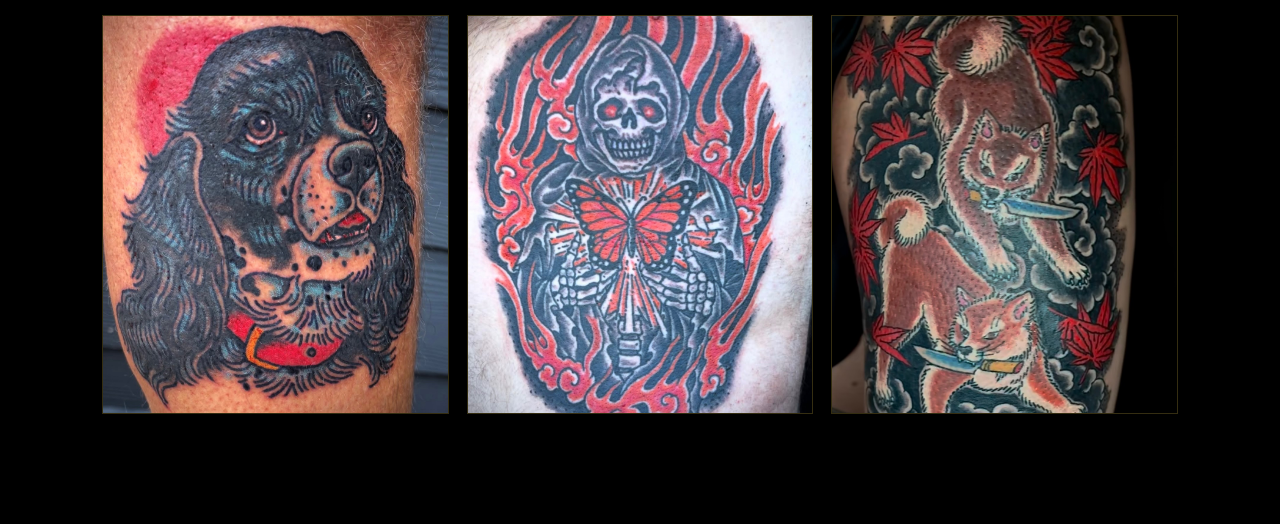
<file: asa.html>
<!DOCTYPE html>
<html lang="en">
<head>
  <meta charset="UTF-8" />
  <meta name="viewport" content="width=device-width, initial-scale=1.0" />

  <title>Asa Lason | Double Dragon Tattoo</title>

  <link rel="preconnect" href="https://fonts.googleapis.com">
  <link rel="preconnect" href="https://fonts.gstatic.com" crossorigin>
  <link href="https://fonts.googleapis.com/css2?family=Raleway:wght@300;400;600;700&display=swap" rel="stylesheet">

  <link rel="stylesheet" href="artist.css" />
</head>

<body>

<header class="artist-header">

  <img src="Images/Double Dragon Tattoo Logo.png"
       alt="Double Dragon Tattoo"
       class="artist-logo" />

  <nav class="artist-page-nav">
    <a href="index.html">Home</a>
    <a href="index.html#about">About</a>
    <a href="index.html#tattooers">Tattooers</a>
    <a href="https://www.instagram.com/doubledragontattooomaha/"
       target="_blank" rel="noopener">Book</a>
  </nav>

</header>

<main>

  <section class="artist-profile">

    <div class="artist-photo-wrap">
      <img src="Images/artists/asalarson.jpeg"
           alt="Asa Lason"
           class="artist-profile-photo" />
    </div>

    <div class="artist-profile-copy">

      <p class="section-kicker">Tattooer</p>

      <h1>Asa Lason</h1>

      <p class="artist-style">
        Double Dragon Tattoo
      </p>

      <p class="artist-bio">
        Asa Lason is a tattoo artist at Double Dragon Tattoo
        in Omaha, Nebraska.
      </p>

      <div class="artist-contact">

        <h2>Book with Asa</h2>

        <a href="https://www.instagram.com/doubledragontattooomaha/"
           target="_blank"
           rel="noopener"
           class="artist-button">
          Contact the Shop
        </a>

      </div>

    </div>

  </section>

  <section class="artist-gallery-section">

    <p class="section-kicker">Portfolio</p>

    <h2>Selected Work</h2>

    <div class="artist-gallery">

      <img src="Images/artists/asa/asa-1.jpeg" alt="Tattoo by Asa Lason" />
      <img src="Images/artists/asa/asa-2.jpeg" alt="Tattoo by Asa Lason" />
      <img src="Images/artists/asa/asa-3.jpeg" alt="Tattoo by Asa Lason" />
      <img src="Images/artists/asa/asa-4.jpeg" alt="Tattoo by Asa Lason" />
      <img src="Images/artists/asa/asa-5.jpeg" alt="Tattoo by Asa Lason" />
      <img src="Images/artists/asa/asa-6.jpeg" alt="Tattoo by Asa Lason" />

    </div>

  </section>

</main>

</body>
</html>
</file>
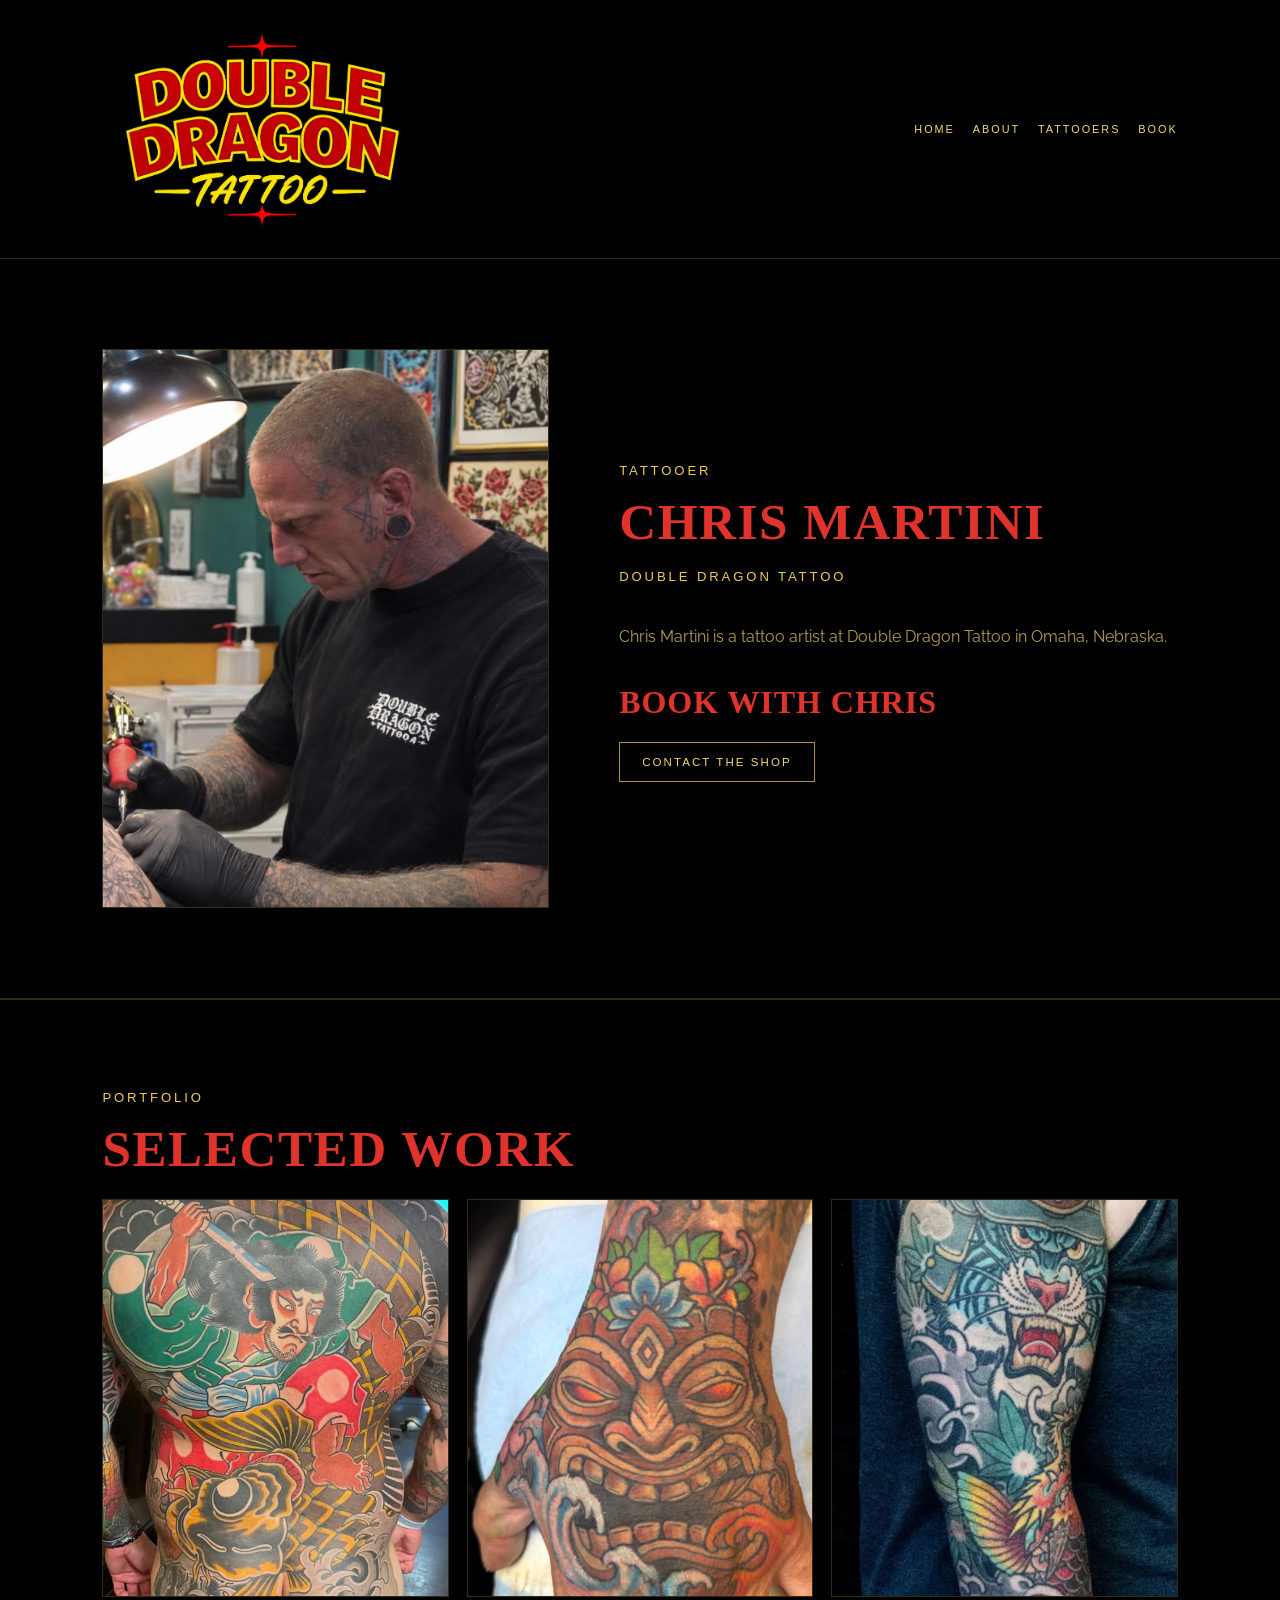
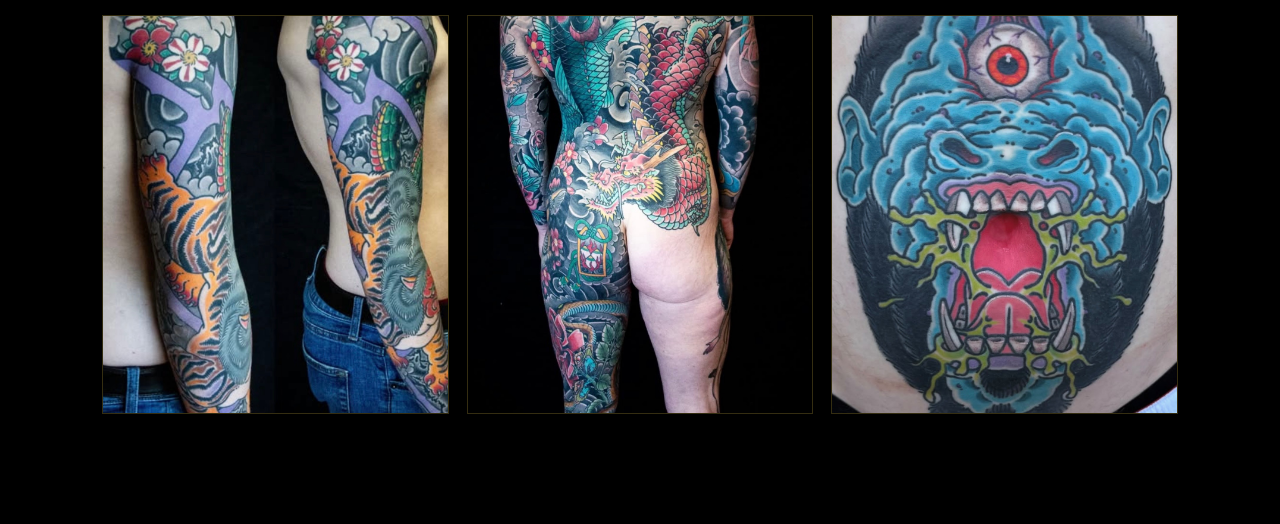
<file: Chris.html>
<!DOCTYPE html>
<html lang="en">
<head>
  <meta charset="UTF-8" />
  <meta name="viewport" content="width=device-width, initial-scale=1.0" />

  <title>Chris Martini | Double Dragon Tattoo</title>

  <link rel="preconnect" href="https://fonts.googleapis.com">
  <link rel="preconnect" href="https://fonts.gstatic.com" crossorigin>
  <link href="https://fonts.googleapis.com/css2?family=Raleway:wght@300;400;600;700&display=swap" rel="stylesheet">

  <link rel="stylesheet" href="artist.css" />
</head>

<body>

<header class="artist-header">

  <img src="Images/Double Dragon Tattoo Logo.png"
       alt="Double Dragon Tattoo"
       class="artist-logo" />

  <nav class="artist-page-nav">
    <a href="index.html">Home</a>
    <a href="index.html#about">About</a>
    <a href="index.html#tattooers">Tattooers</a>
    <a href="https://www.instagram.com/doubledragontattooomaha/"
       target="_blank" rel="noopener">Book</a>
  </nav>

</header>

<main>

  <section class="artist-profile">

    <div class="artist-photo-wrap">
      <img src="Images/artists/Chris.jpeg"
           alt="Chris Martini"
           class="artist-profile-photo" />
    </div>

    <div class="artist-profile-copy">

      <p class="section-kicker">Tattooer</p>

      <h1>Chris Martini</h1>

      <p class="artist-style">
        Double Dragon Tattoo
      </p>

      <p class="artist-bio">
        Chris Martini is a tattoo artist at Double Dragon Tattoo
        in Omaha, Nebraska.
      </p>

      <div class="artist-contact">

        <h2>Book with Chris</h2>

        <a href="https://www.instagram.com/doubledragontattooomaha/"
           target="_blank"
           rel="noopener"
           class="artist-button">
          Contact the Shop
        </a>

      </div>

    </div>

  </section>

  <section class="artist-gallery-section">

    <p class="section-kicker">Portfolio</p>

    <h2>Selected Work</h2>

    <div class="artist-gallery">

      <img src="Images/artists/chris/chris-1.jpeg" alt="Tattoo by Chris Martini" />
      <img src="Images/artists/chris/chris-2.jpeg" alt="Tattoo by Chris Martini" />
      <img src="Images/artists/chris/chris-3.jpeg" alt="Tattoo by Chris Martini" />
      <img src="Images/artists/chris/chris-4.jpeg" alt="Tattoo by Chris Martini" />
      <img src="Images/artists/chris/chris-5.jpeg" alt="Tattoo by Chris Martini" />
      <img src="Images/artists/chris/chris-6.jpeg" alt="Tattoo by Chris Martini" />

    </div>

  </section>

</main>

</body>
</html>
</file>
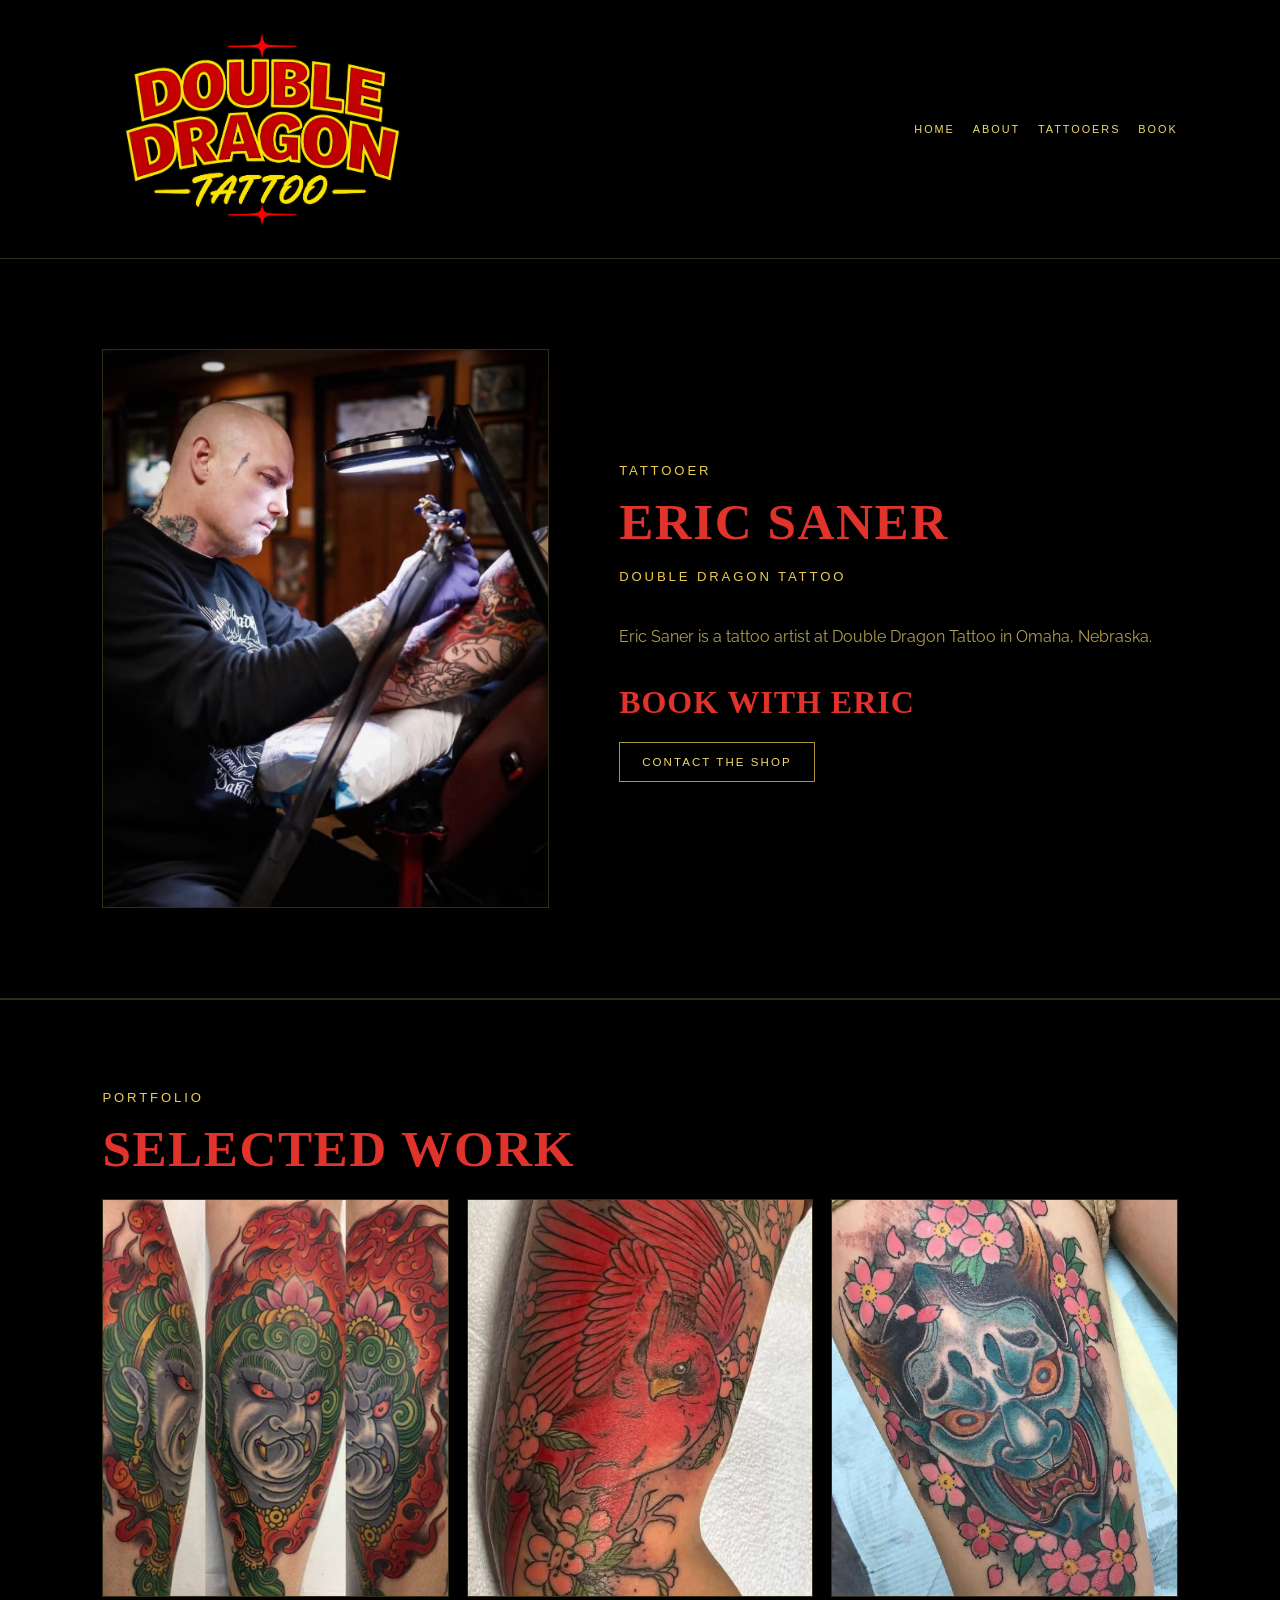
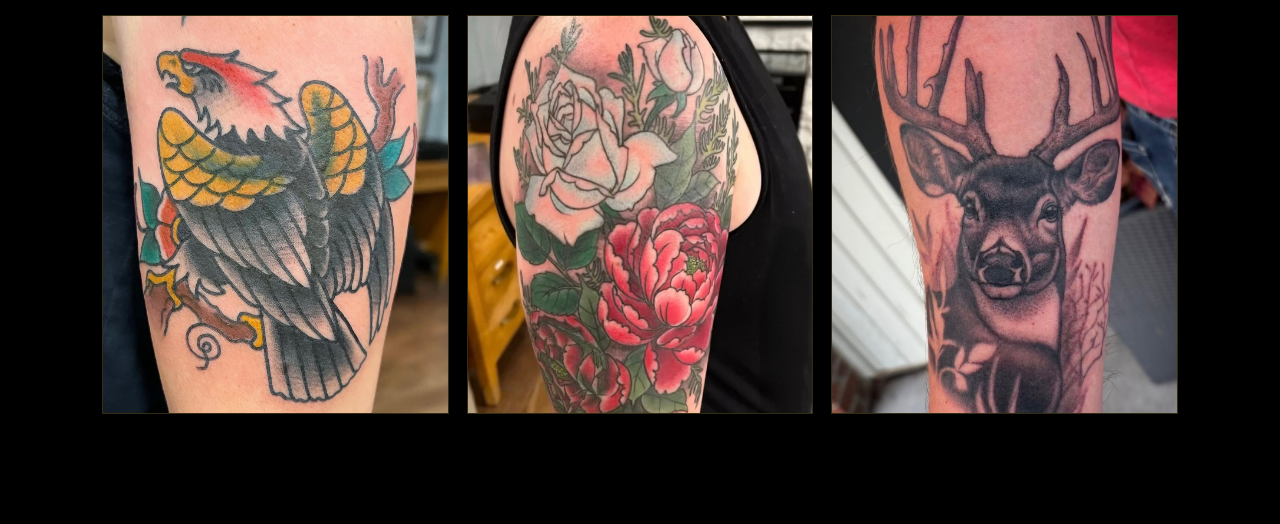
<file: Eric.html>
<!DOCTYPE html>
<html lang="en">
<head>
  <meta charset="UTF-8" />
  <meta name="viewport" content="width=device-width, initial-scale=1.0" />

  <title>Eric Saner | Double Dragon Tattoo</title>

  <link rel="preconnect" href="https://fonts.googleapis.com">
  <link rel="preconnect" href="https://fonts.gstatic.com" crossorigin>
  <link href="https://fonts.googleapis.com/css2?family=Raleway:wght@300;400;600;700&display=swap" rel="stylesheet">

  <link rel="stylesheet" href="artist.css" />
</head>

<body>

<header class="artist-header">

  <img src="Images/Double Dragon Tattoo Logo.png"
       alt="Double Dragon Tattoo"
       class="artist-logo" />

  <nav class="artist-page-nav">
    <a href="index.html">Home</a>
    <a href="index.html#about">About</a>
    <a href="index.html#tattooers">Tattooers</a>
    <a href="https://www.instagram.com/doubledragontattooomaha/"
       target="_blank" rel="noopener">Book</a>
  </nav>

</header>

<main>

  <section class="artist-profile">

    <div class="artist-photo-wrap">
      <img src="Images/artists/Eric.jpeg"
           alt="Eric Saner"
           class="artist-profile-photo" />
    </div>

    <div class="artist-profile-copy">

      <p class="section-kicker">Tattooer</p>

      <h1>Eric Saner</h1>

      <p class="artist-style">
        Double Dragon Tattoo
      </p>

      <p class="artist-bio">
        Eric Saner is a tattoo artist at Double Dragon Tattoo
        in Omaha, Nebraska.
      </p>

      <div class="artist-contact">

        <h2>Book with Eric</h2>

        <a href="https://www.instagram.com/doubledragontattooomaha/"
           target="_blank"
           rel="noopener"
           class="artist-button">
          Contact the Shop
        </a>

      </div>

    </div>

  </section>

  <section class="artist-gallery-section">

    <p class="section-kicker">Portfolio</p>

    <h2>Selected Work</h2>

    <div class="artist-gallery">

      <img src="Images/artists/eric/eric-1.JPG" alt="Tattoo by Eric Saner" />
      <img src="Images/artists/eric/eric-2.jpeg" alt="Tattoo by Eric Saner" />
      <img src="Images/artists/eric/eric-3.jpeg" alt="Tattoo by Eric Saner" />
      <img src="Images/artists/eric/eric4.jpeg" alt="Tattoo by Eric Saner" />
      <img src="Images/artists/eric/eric-5.jpeg" alt="Tattoo by Eric Saner" />
      <img src="Images/artists/eric/eric-6.jpeg" alt="Tattoo by Eric Saner" />

    </div>

  </section>

</main>

</body>
</html>
</file>
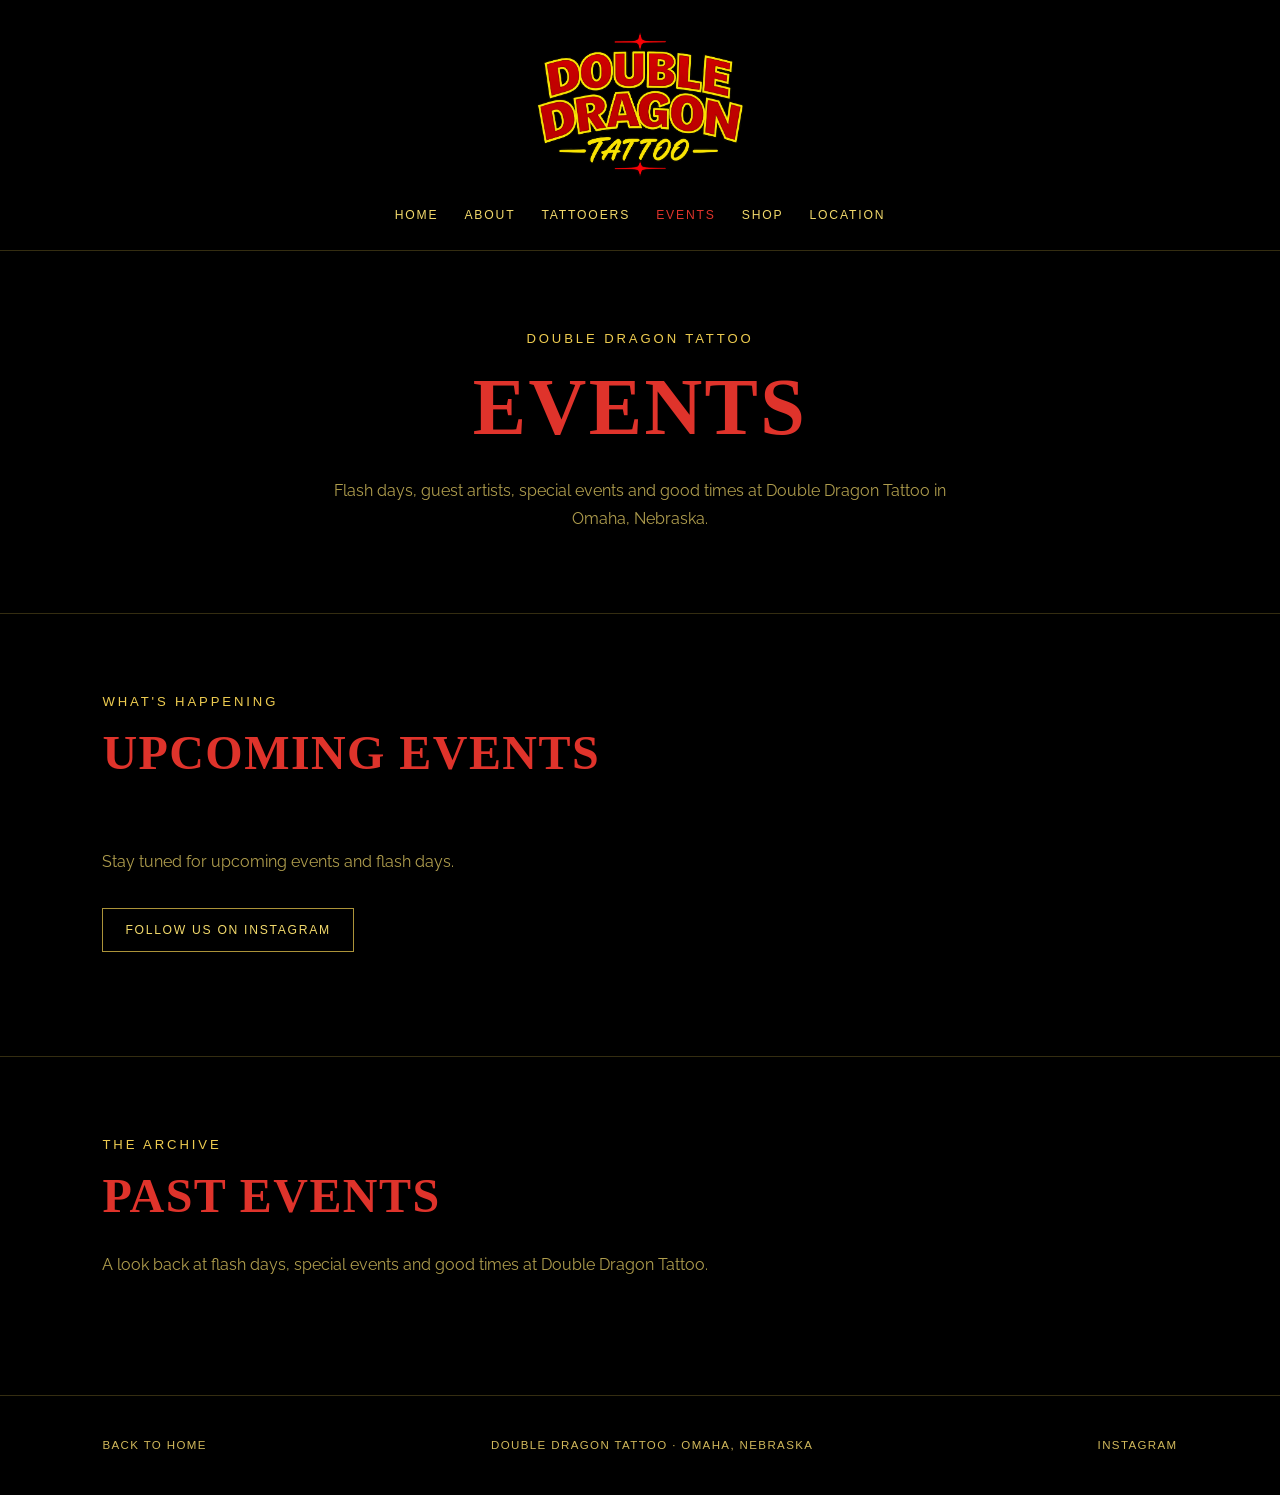
<file: events.html>
<!DOCTYPE html>
<html lang="en">
<head>
<meta charset="UTF-8">
<meta name="viewport" content="width=device-width, initial-scale=1.0">

<title>Events | Double Dragon Tattoo</title>

<link rel="icon" href="favicon.ico" sizes="any">

<link rel="preconnect" href="https://fonts.googleapis.com">
<link rel="preconnect" href="https://fonts.gstatic.com" crossorigin>

<link href="https://fonts.googleapis.com/css2?family=Raleway:wght@300;400;600;700&display=swap" rel="stylesheet">

<link rel="stylesheet" href="extras.css">

</head>

<body>

<header class="page-header">

  <a href="index.html">
    <img src="Images/Double Dragon Tattoo Logo.png"
         alt="Double Dragon Tattoo"
         class="page-logo">
  </a>

  <nav class="page-nav">
    <a href="index.html">Home</a>
    <a href="index.html#about">About</a>
    <a href="index.html#tattooers">Tattooers</a>
    <a href="events.html" class="active">Events</a>
    <a href="shop.html">Shop</a>
    <a href="index.html#location">Location</a>
  </nav>

</header>

<main class="page-main">

  <section class="page-intro">

    <p class="section-kicker">Double Dragon Tattoo</p>

    <h1>Events</h1>

    <p>
      Flash days, guest artists, special events
      and good times at Double Dragon Tattoo
      in Omaha, Nebraska.
    </p>

  </section>

  <!-- UPCOMING EVENTS -->

  <section class="content-section">

    <p class="section-kicker">What's happening</p>

    <h2>Upcoming Events</h2>

    <div class="empty-message">

      <p>
        Stay tuned for upcoming events and flash days.
      </p>

      <a href="https://www.instagram.com/doubledragontattooomaha/"
         target="_blank"
         rel="noopener noreferrer"
         class="page-button">
        Follow Us on Instagram
      </a>

    </div>

    <!--
    UPCOMING EVENT TEMPLATE

    <article class="featured-event">

      <img src="Images/events/event-name.jpeg"
           alt="Event poster">

      <div class="event-copy">

        <p class="section-kicker">Event Date</p>

        <h3>Event Name</h3>

        <p>
          Add event details, hours, pricing
          and booking information here.
        </p>

        <a href="https://www.instagram.com/doubledragontattooomaha/"
           class="page-button"
           target="_blank"
           rel="noopener noreferrer">
          More Information
        </a>

      </div>

    </article>
    -->

  </section>

  <!-- PAST EVENTS -->

  <section class="content-section">

    <p class="section-kicker">The archive</p>

    <h2>Past Events</h2>

    <p class="section-description">
      A look back at flash days, special events
      and good times at Double Dragon Tattoo.
    </p>

    <div class="archive-grid">

      <!--
      PAST EVENT TEMPLATE

      <article class="archive-card">

        <a href="Images/events/past-event.jpeg"
           target="_blank"
           rel="noopener noreferrer">

          <img src="Images/events/past-event.jpeg"
               alt="Past event poster"
               loading="lazy">

        </a>

        <div class="card-copy">

          <p class="section-kicker">Event Date</p>

          <h3>Event Name</h3>

          <p>
            A short description of the event.
          </p>

        </div>

      </article>
      -->

    </div>

  </section>

</main>

<footer class="page-footer">

  <a href="index.html">Back to Home</a>

  <p>Double Dragon Tattoo · Omaha, Nebraska</p>

  <a href="https://www.instagram.com/doubledragontattooomaha/"
     target="_blank"
     rel="noopener noreferrer">
    Instagram
  </a>

</footer>

</body>
</html>
</file>
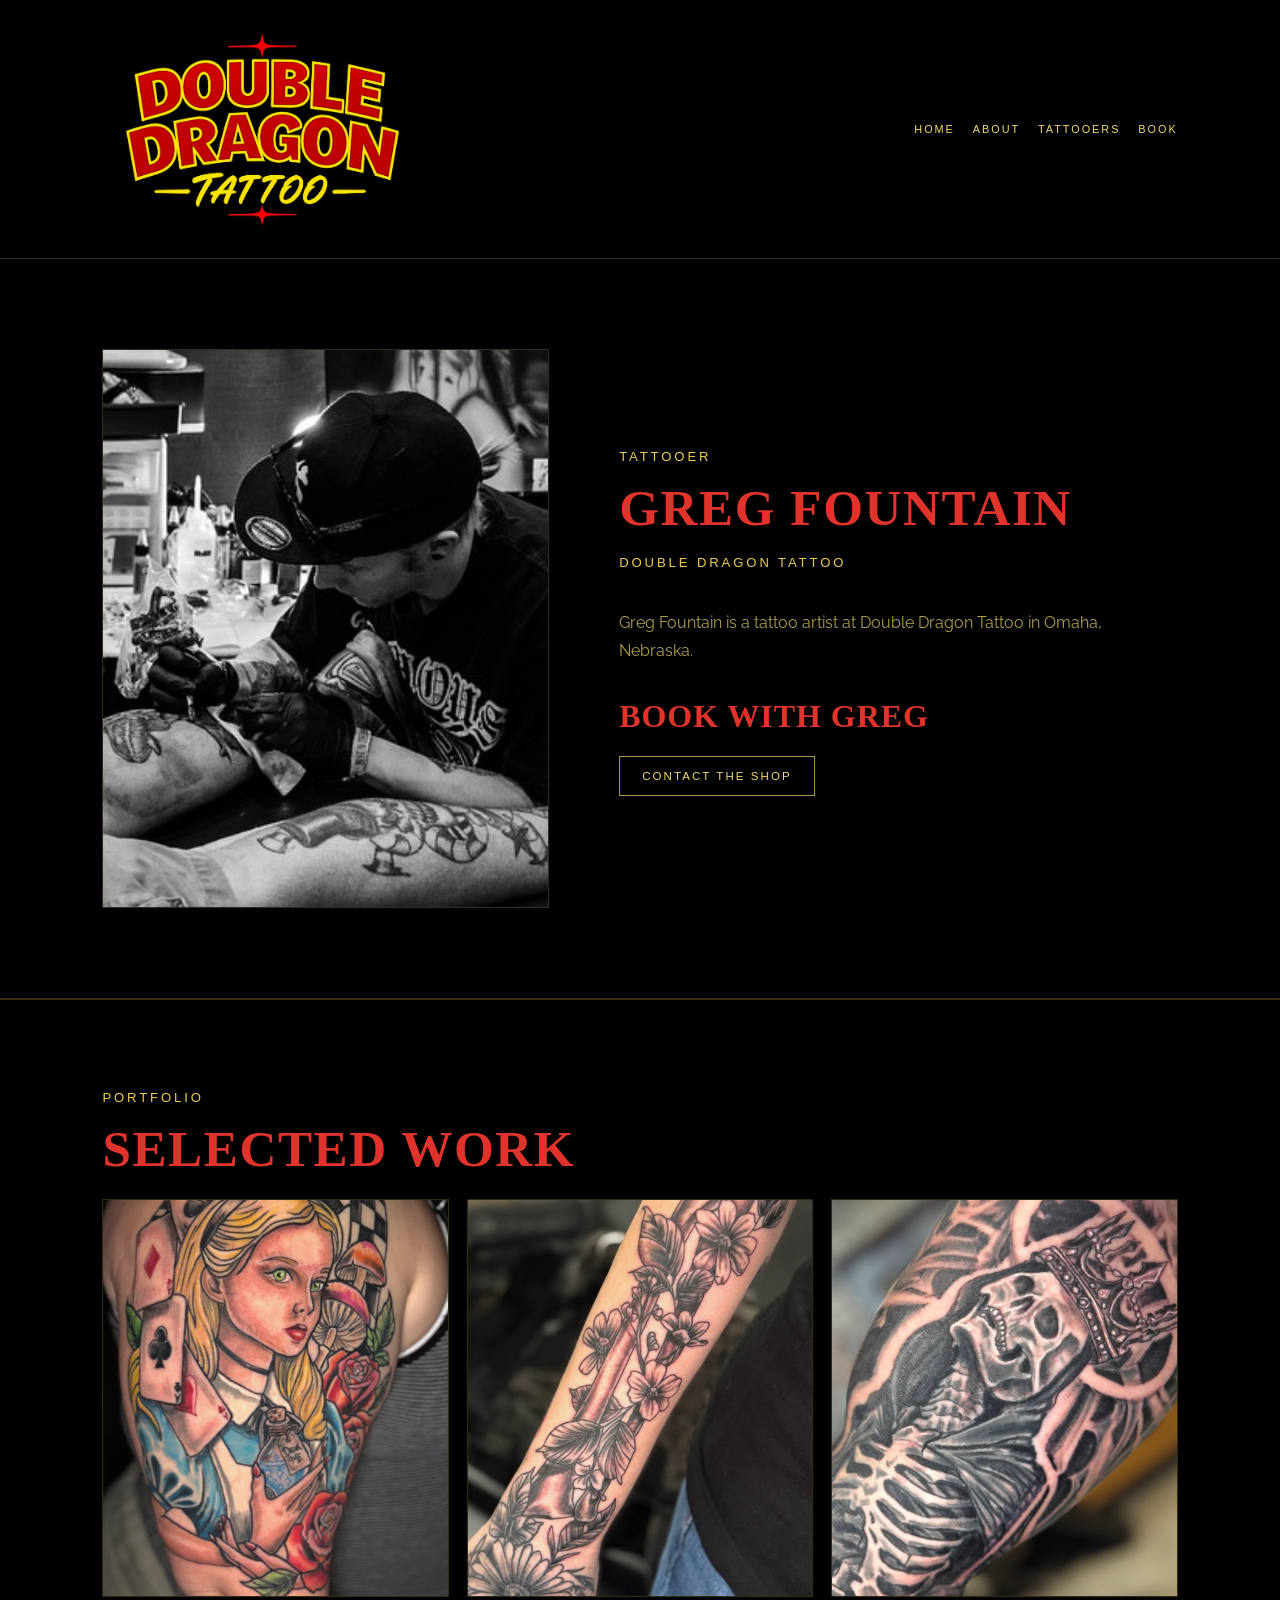
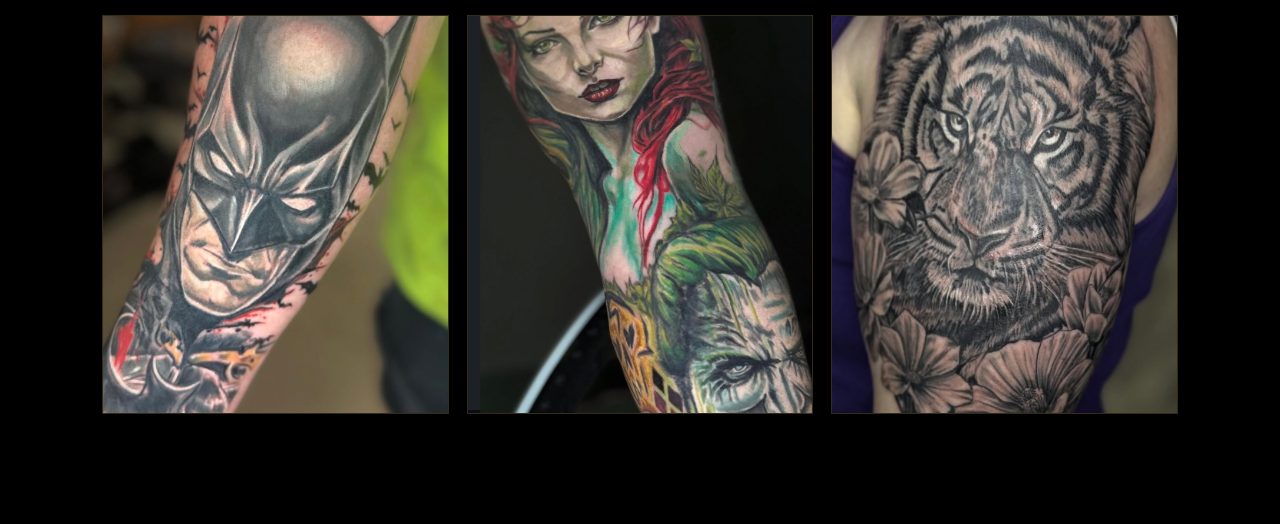
<file: Greg.html>
<!DOCTYPE html>
<html lang="en">
<head>
  <meta charset="UTF-8" />
  <meta name="viewport" content="width=device-width, initial-scale=1.0" />

  <title>Greg Fountain | Double Dragon Tattoo</title>

  <link rel="preconnect" href="https://fonts.googleapis.com">
  <link rel="preconnect" href="https://fonts.gstatic.com" crossorigin>
  <link href="https://fonts.googleapis.com/css2?family=Raleway:wght@300;400;600;700&display=swap" rel="stylesheet">

  <link rel="stylesheet" href="artist.css" />
</head>

<body>

<header class="artist-header">

  <img src="Images/Double Dragon Tattoo Logo.png"
       alt="Double Dragon Tattoo"
       class="artist-logo" />

  <nav class="artist-page-nav">
    <a href="index.html">Home</a>
    <a href="index.html#about">About</a>
    <a href="index.html#tattooers">Tattooers</a>
    <a href="https://www.instagram.com/doubledragontattooomaha/"
       target="_blank" rel="noopener">Book</a>
  </nav>

</header>

<main>

  <section class="artist-profile">

    <div class="artist-photo-wrap">
      <img src="Images/artists/greg.jpeg"
           alt="Greg Fountain"
           class="artist-profile-photo" />
    </div>

    <div class="artist-profile-copy">

      <p class="section-kicker">Tattooer</p>

      <h1>Greg Fountain</h1>

      <p class="artist-style">
        Double Dragon Tattoo
      </p>

      <p class="artist-bio">
        Greg Fountain is a tattoo artist at Double Dragon Tattoo
        in Omaha, Nebraska.
      </p>

      <div class="artist-contact">

        <h2>Book with Greg</h2>

        <a href="https://www.instagram.com/doubledragontattooomaha/"
           target="_blank"
           rel="noopener"
           class="artist-button">
          Contact the Shop
        </a>

      </div>

    </div>

  </section>

  <section class="artist-gallery-section">

    <p class="section-kicker">Portfolio</p>

    <h2>Selected Work</h2>

    <div class="artist-gallery">

      <img src="Images/artists/greg/greg-1.jpeg" alt="Tattoo by Greg Fountain" />
      <img src="Images/artists/greg/greg-2.jpeg" alt="Tattoo by Greg Fountain" />
      <img src="Images/artists/greg/greg-3.jpeg" alt="Tattoo by Greg Fountain" />
      <img src="Images/artists/greg/greg-4.jpeg" alt="Tattoo by Greg Fountain" />
      <img src="Images/artists/greg/greg-5.jpeg" alt="Tattoo by Greg Fountain" />
      <img src="Images/artists/greg/greg-6.jpeg" alt="Tattoo by Greg Fountain" />

    </div>

  </section>

</main>

</body>
</html>
</file>
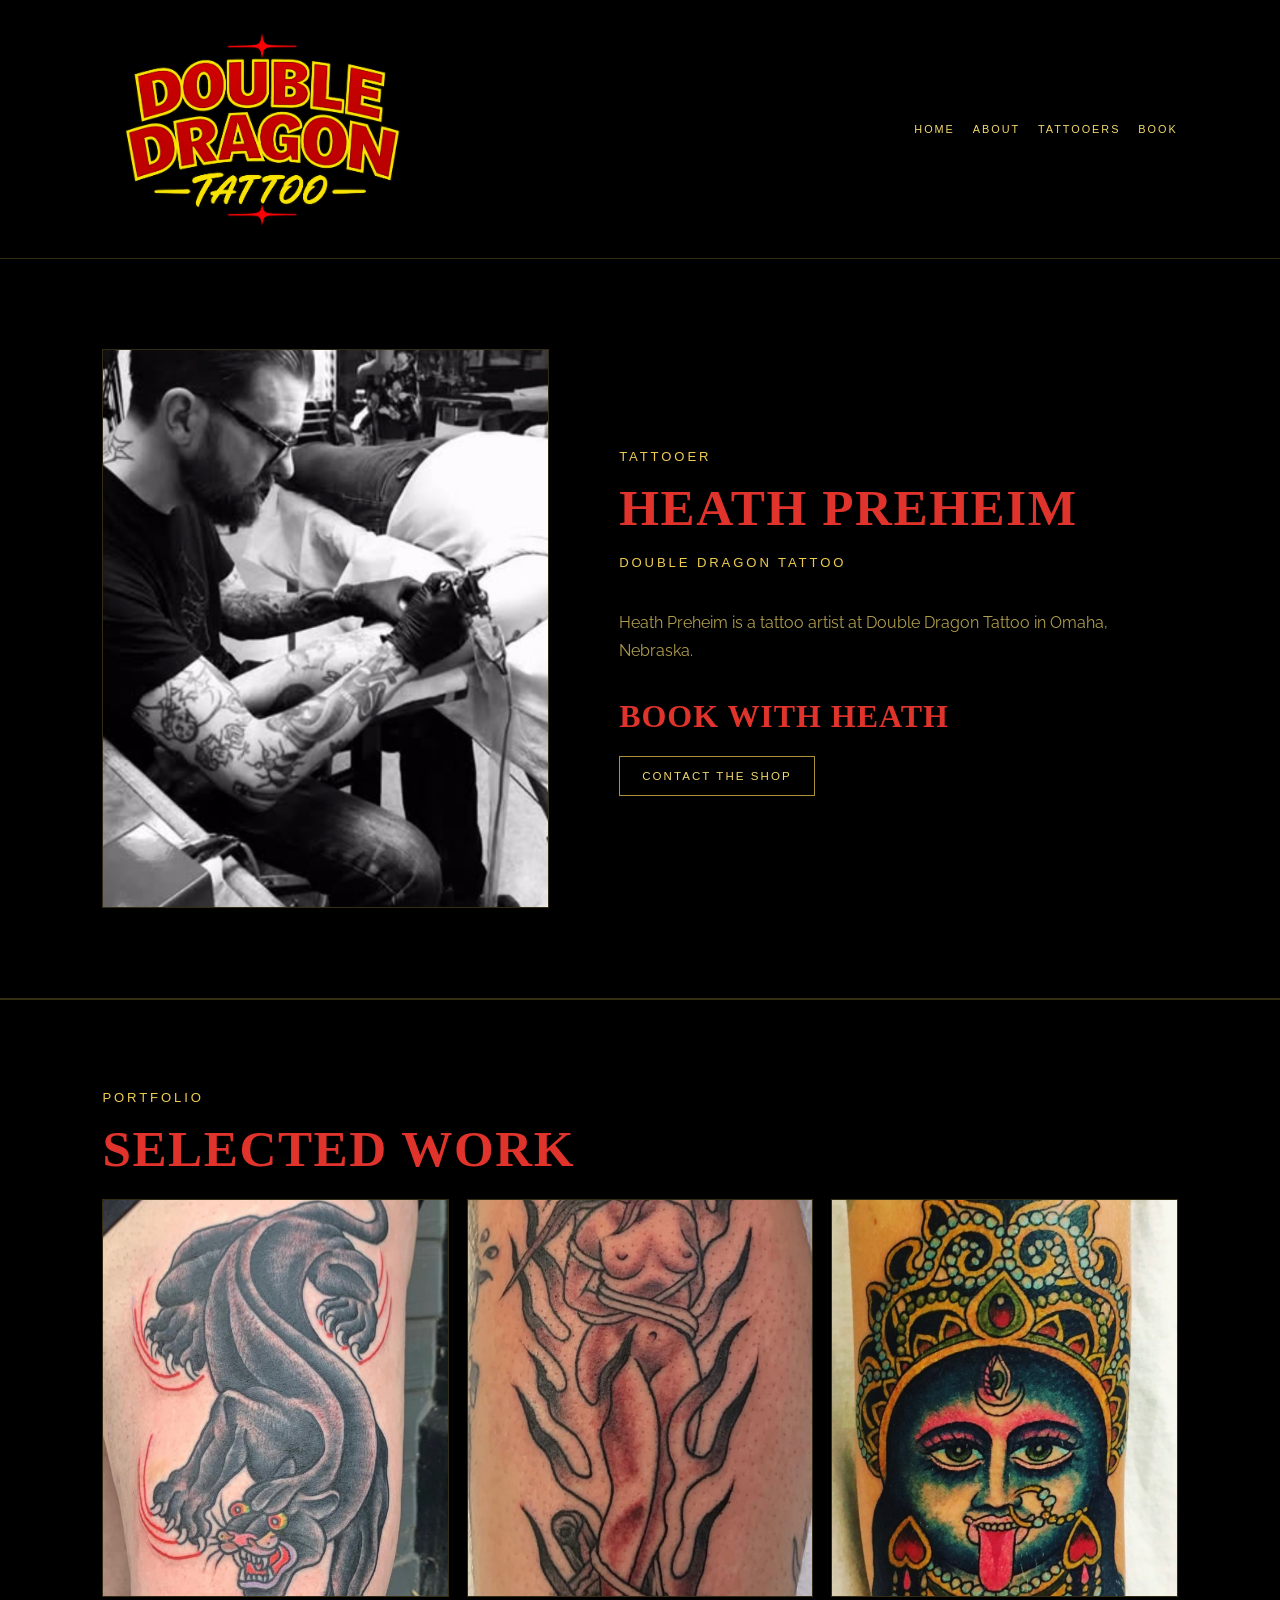
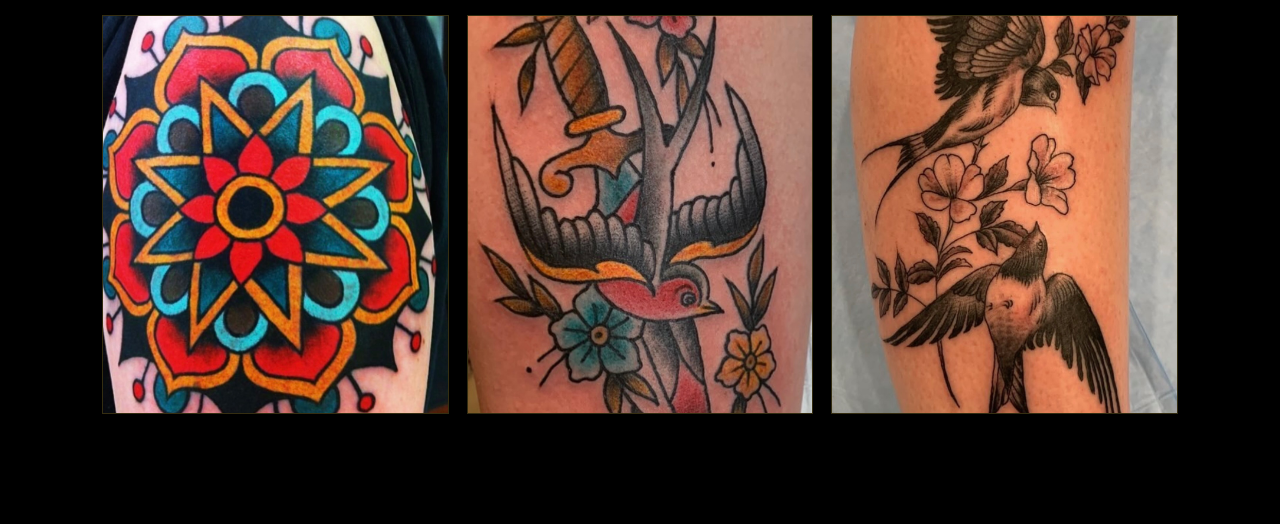
<file: Heath.html>
<!DOCTYPE html>
<html lang="en">
<head>
  <meta charset="UTF-8" />
  <meta name="viewport" content="width=device-width, initial-scale=1.0" />

  <title>Heath Preheim | Double Dragon Tattoo</title>

  <link rel="preconnect" href="https://fonts.googleapis.com">
  <link rel="preconnect" href="https://fonts.gstatic.com" crossorigin>
  <link href="https://fonts.googleapis.com/css2?family=Raleway:wght@300;400;600;700&display=swap" rel="stylesheet">

  <link rel="stylesheet" href="artist.css" />
</head>

<body>

<header class="artist-header">

  <img src="Images/Double Dragon Tattoo Logo.png"
       alt="Double Dragon Tattoo"
       class="artist-logo" />

  <nav class="artist-page-nav">
    <a href="index.html">Home</a>
    <a href="index.html#about">About</a>
    <a href="index.html#tattooers">Tattooers</a>
    <a href="https://www.instagram.com/doubledragontattooomaha/"
       target="_blank" rel="noopener">Book</a>
  </nav>

</header>

<main>

  <section class="artist-profile">

    <div class="artist-photo-wrap">
      <img src="Images/artists/Haath.jpeg"
           alt="Heath Preheim"
           class="artist-profile-photo" />
    </div>

    <div class="artist-profile-copy">

      <p class="section-kicker">Tattooer</p>

      <h1>Heath Preheim</h1>

      <p class="artist-style">
        Double Dragon Tattoo
      </p>

      <p class="artist-bio">
        Heath Preheim is a tattoo artist at Double Dragon Tattoo
        in Omaha, Nebraska.
      </p>

      <div class="artist-contact">

        <h2>Book with Heath</h2>

        <a href="https://www.instagram.com/doubledragontattooomaha/"
           target="_blank"
           rel="noopener"
           class="artist-button">
          Contact the Shop
        </a>

      </div>

    </div>

  </section>

  <section class="artist-gallery-section">

    <p class="section-kicker">Portfolio</p>

    <h2>Selected Work</h2>

    <div class="artist-gallery">

      <img src="Images/artists/heath/heath-1.jpeg" alt="Tattoo by Heath Preheim" />
      <img src="Images/artists/heath/heath-2.jpeg" alt="Tattoo by Heath Preheim" />
      <img src="Images/artists/heath/heath-3.jpeg" alt="Tattoo by Heath Preheim" />
      <img src="Images/artists/heath/heath-4.jpeg" alt="Tattoo by Heath Preheim" />
      <img src="Images/artists/heath/heath-5.jpeg" alt="Tattoo by Heath Preheim" />
      <img src="Images/artists/heath/heath-6.jpeg" alt="Tattoo by Heath Preheim" />

    </div>

  </section>

</main>

</body>
</html>
</file>
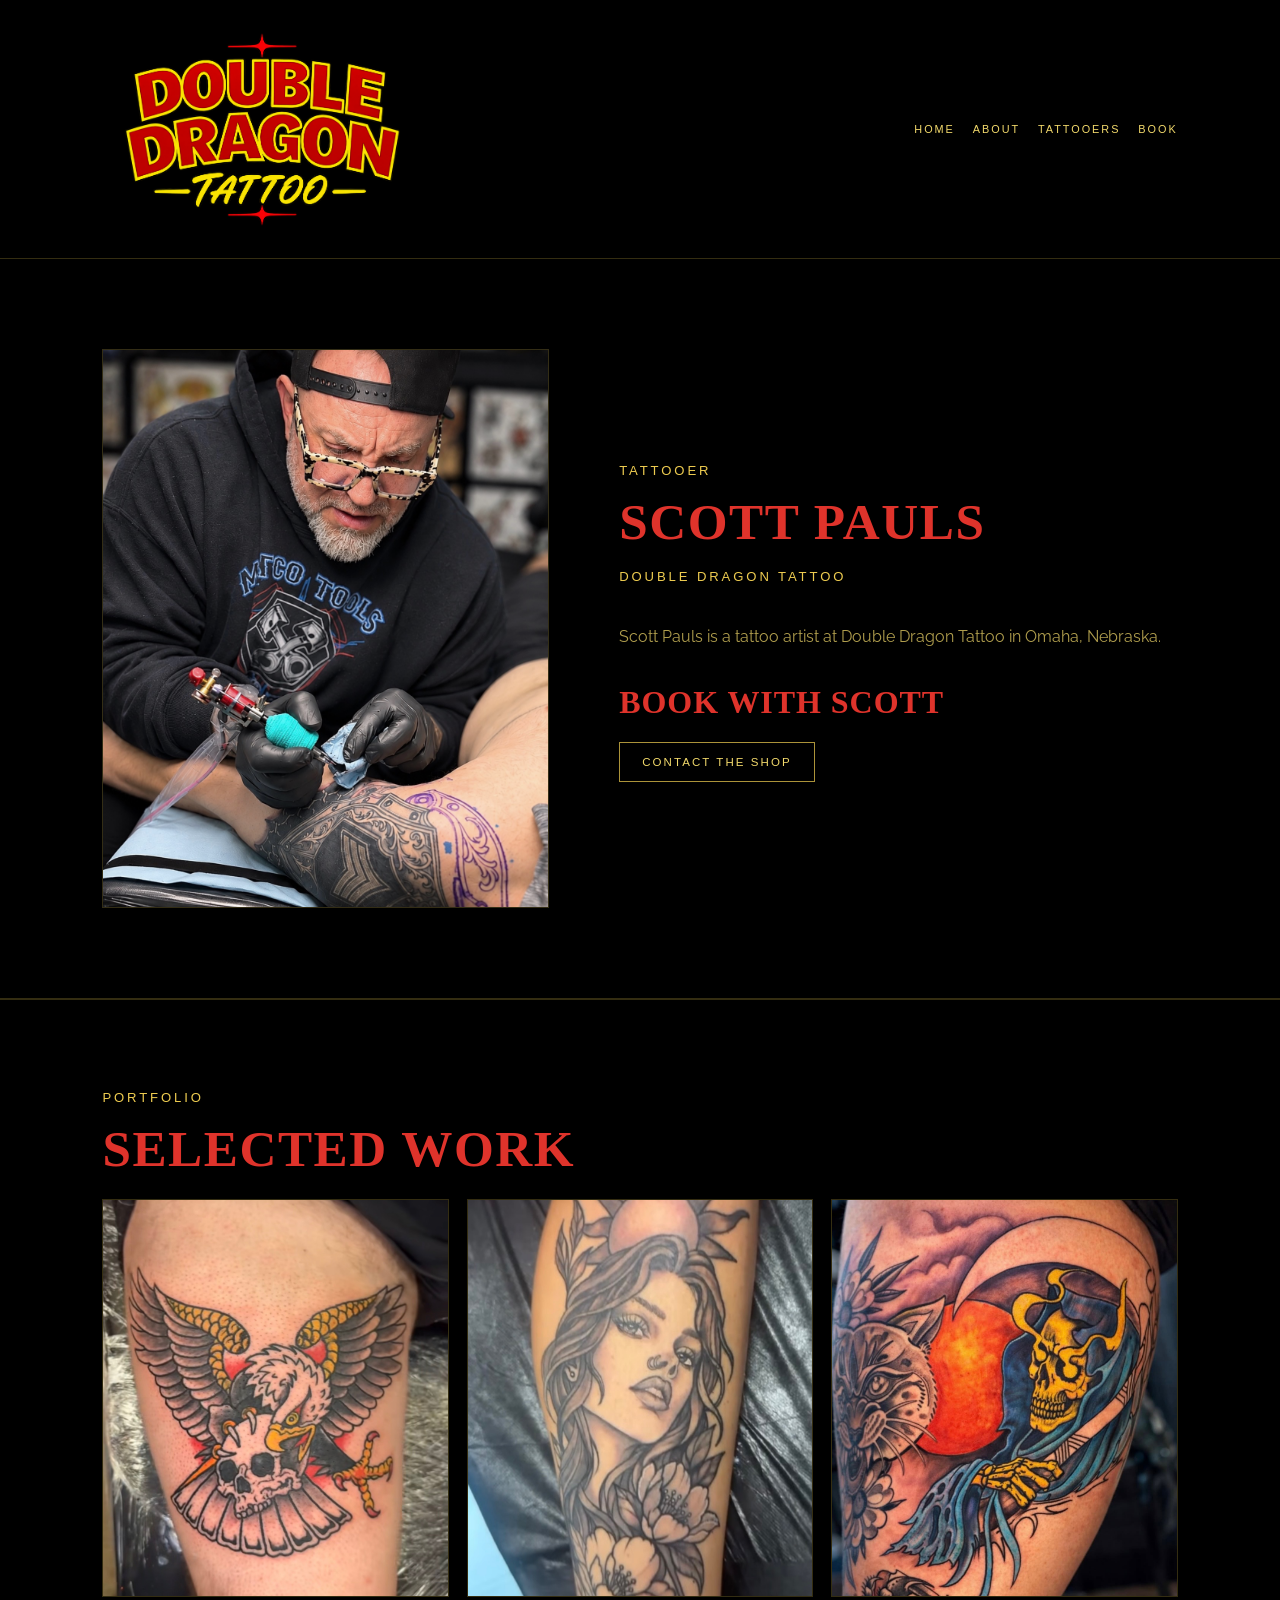
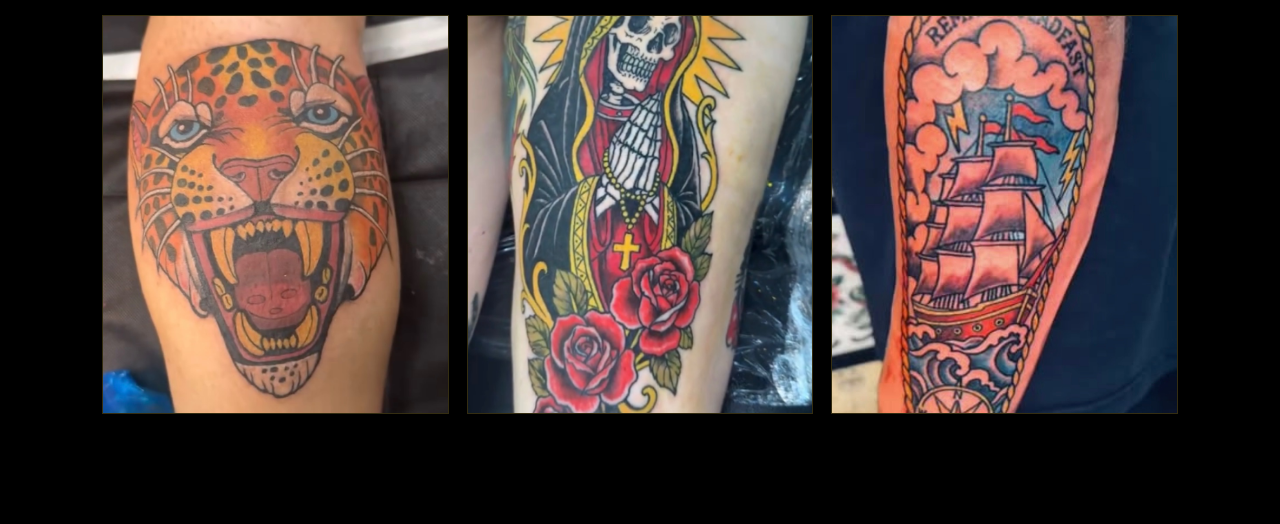
<file: Scott.html>
<!DOCTYPE html>
<html lang="en">
<head>
  <meta charset="UTF-8" />
  <meta name="viewport" content="width=device-width, initial-scale=1.0" />

  <title>Scott Pauls | Double Dragon Tattoo</title>

  <link rel="preconnect" href="https://fonts.googleapis.com">
  <link rel="preconnect" href="https://fonts.gstatic.com" crossorigin>
  <link href="https://fonts.googleapis.com/css2?family=Raleway:wght@300;400;600;700&display=swap" rel="stylesheet">

  <link rel="stylesheet" href="artist.css" />
</head>

<body>

<header class="artist-header">

  <img src="Images/Double Dragon Tattoo Logo.png"
       alt="Double Dragon Tattoo"
       class="artist-logo" />

  <nav class="artist-page-nav">
    <a href="index.html">Home</a>
    <a href="index.html#about">About</a>
    <a href="index.html#tattooers">Tattooers</a>
    <a href="https://www.instagram.com/doubledragontattooomaha/"
       target="_blank" rel="noopener">Book</a>
  </nav>

</header>

<main>

  <section class="artist-profile">

    <div class="artist-photo-wrap">
      <img src="Images/artists/Scott.jpeg"
           alt="Scott Pauls"
           class="artist-profile-photo" />
    </div>

    <div class="artist-profile-copy">

      <p class="section-kicker">Tattooer</p>

      <h1>Scott Pauls</h1>

      <p class="artist-style">
        Double Dragon Tattoo
      </p>

      <p class="artist-bio">
        Scott Pauls is a tattoo artist at Double Dragon Tattoo
        in Omaha, Nebraska.
      </p>

      <div class="artist-contact">

        <h2>Book with Scott</h2>

        <a href="https://www.instagram.com/doubledragontattooomaha/"
           target="_blank"
           rel="noopener"
           class="artist-button">
          Contact the Shop
        </a>

      </div>

    </div>

  </section>

  <section class="artist-gallery-section">

    <p class="section-kicker">Portfolio</p>

    <h2>Selected Work</h2>

    <div class="artist-gallery">

      <img src="Images/artists/scott/scott-1.jpeg" alt="Tattoo by Scott Pauls" />
      <img src="Images/artists/scott/scott-2.jpeg" alt="Tattoo by Scott Pauls" />
      <img src="Images/artists/scott/scott-3.jpeg" alt="Tattoo by Scott Pauls" />
      <img src="Images/artists/scott/scott-4.jpeg" alt="Tattoo by Scott Pauls" />
      <img src="Images/artists/scott/scott-5.jpeg" alt="Tattoo by Scott Pauls" />
      <img src="Images/artists/scott/scott-6.jpeg" alt="Tattoo by Scott Pauls" />

    </div>

  </section>

</main>

</body>
</html>
</file>
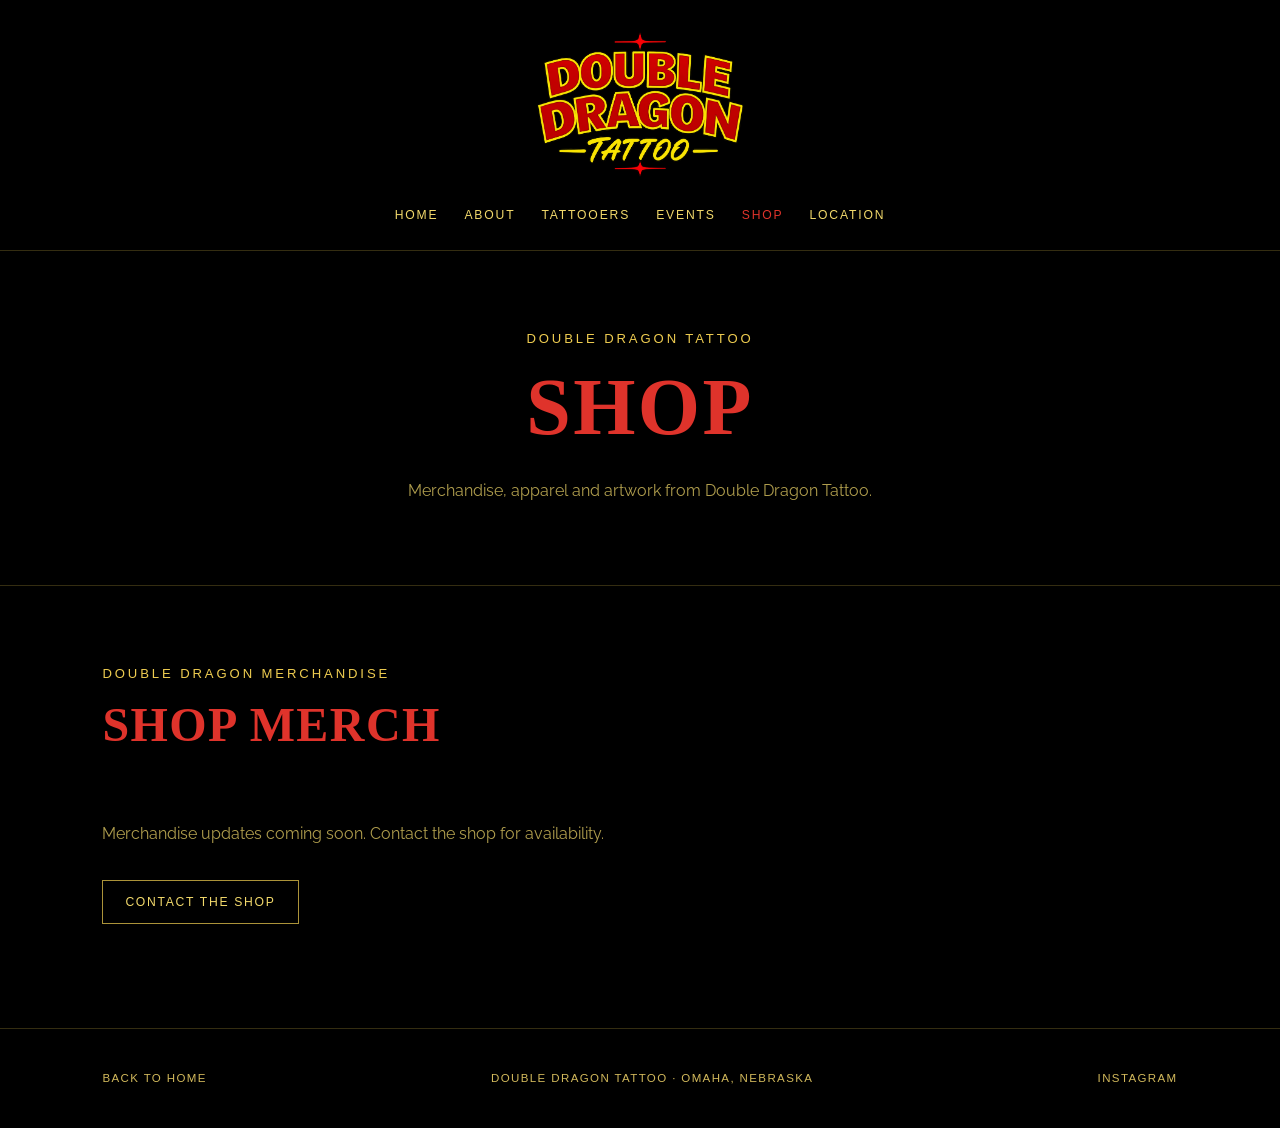
<file: shop.html>
<!DOCTYPE html>
<html lang="en">
<head>

<meta charset="UTF-8">
<meta name="viewport" content="width=device-width, initial-scale=1.0">

<title>Shop | Double Dragon Tattoo</title>

<link rel="icon" href="favicon.ico" sizes="any">

<link rel="preconnect" href="https://fonts.googleapis.com">
<link rel="preconnect" href="https://fonts.gstatic.com" crossorigin>

<link href="https://fonts.googleapis.com/css2?family=Raleway:wght@300;400;600;700&display=swap" rel="stylesheet">

<link rel="stylesheet" href="extras.css">

</head>

<body>

<header class="page-header">

  <a href="index.html">
    <img src="Images/Double Dragon Tattoo Logo.png"
         alt="Double Dragon Tattoo"
         class="page-logo">
  </a>

  <nav class="page-nav">
    <a href="index.html">Home</a>
    <a href="index.html#about">About</a>
    <a href="index.html#tattooers">Tattooers</a>
    <a href="events.html">Events</a>
    <a href="shop.html" class="active">Shop</a>
    <a href="index.html#location">Location</a>
  </nav>

</header>

<main class="page-main">

  <section class="page-intro">

    <p class="section-kicker">Double Dragon Tattoo</p>

    <h1>Shop</h1>

    <p>
      Merchandise, apparel and artwork
      from Double Dragon Tattoo.
    </p>

  </section>

  <section class="content-section">

    <p class="section-kicker">Double Dragon merchandise</p>

    <h2>Shop Merch</h2>

    <div class="empty-message">

      <p>
        Merchandise updates coming soon.
        Contact the shop for availability.
      </p>

      <a href="https://www.instagram.com/doubledragontattooomaha/"
         target="_blank"
         rel="noopener noreferrer"
         class="page-button">
        Contact the Shop
      </a>

    </div>

    <div class="shop-grid">

      <!--
      PRODUCT TEMPLATE

      <article class="shop-card">

        <img src="Images/shop/product-name.jpeg"
             alt="Double Dragon merchandise"
             loading="lazy">

        <div class="card-copy">

          <h3>Product Name</h3>

          <p>Product description</p>

          <p class="product-price">$25.00</p>

          <a href="https://www.instagram.com/doubledragontattooomaha/"
             target="_blank"
             rel="noopener noreferrer"
             class="page-button">
            Contact the Shop
          </a>

        </div>

      </article>
      -->

    </div>

  </section>

</main>

<footer class="page-footer">

  <a href="index.html">Back to Home</a>

  <p>Double Dragon Tattoo · Omaha, Nebraska</p>

  <a href="https://www.instagram.com/doubledragontattooomaha/"
     target="_blank"
     rel="noopener noreferrer">
    Instagram
  </a>

</footer>

</body>
</html>
</file>
<file: artist.css>
:root {
  --bg: #000;
  --cream: #e8dece;
  --red: #ff3b2f;
  --red-border: rgba(255, 59, 47, 0.58);
  --red-soft: rgba(255, 59, 47, 0.12);
  --line: rgba(232, 222, 206, 0.12);
}

* {
  box-sizing: border-box;
}

body {
  margin: 0;
  background: #000;
  color: var(--cream);
  font-family: "Raleway", Arial, sans-serif;
}

img {
  display: block;
  max-width: 100%;
}

a {
  color: inherit;
}

.artist-header {
  display: flex;
  align-items: center;
  justify-content: space-between;
  padding: 28px 8vw;
  border-bottom: 1px solid var(--line);
}

.back-link {
  font-family: Arial, sans-serif;
  font-size: 0.72rem;
  letter-spacing: 0.16em;
  text-transform: uppercase;
  text-decoration: none;
  color: rgba(232, 222, 206, 0.72);
}

.back-link:hover {
  color: var(--red);
}

.artist-logo {
  width: min(320px, 45vw);
}

.artist-profile {
  display: grid;
  grid-template-columns: minmax(280px, 0.8fr) minmax(320px, 1fr);
  gap: 70px;
  align-items: center;
  padding: 90px 8vw;
  border-bottom: 1px solid var(--line);
}

.artist-profile-photo {
  width: 100%;
  aspect-ratio: 4 / 5;
  object-fit: cover;
  border: 1px solid rgba(232, 222, 206, 0.14);
  filter: grayscale(0.15);
}

.section-kicker {
  margin: 0 0 16px;
  color: rgba(184, 118, 92, 0.92);
  font-family: Arial, sans-serif;
  font-size: 0.72rem;
  letter-spacing: 0.22em;
  text-transform: uppercase;
}

.artist-profile-copy h1 {
  margin: 0;
  font-size: clamp(2.8rem, 6vw, 6rem);
  line-height: 0.95;
  font-weight: 300;
  letter-spacing: 0.08em;
  text-transform: uppercase;
}

.artist-handle {
  margin: 18px 0 28px;
  color: rgba(232, 222, 206, 0.58);
  font-family: Arial, sans-serif;
  font-size: 0.82rem;
  letter-spacing: 0.12em;
}

.artist-bio {
  max-width: 620px;
  margin: 0 0 34px;
  color: rgba(232, 222, 206, 0.75);
  font-size: 1rem;
  line-height: 1.75;
}

.artist-contact h2,
.artist-gallery-section h2 {
  margin: 0 0 22px;
  font-size: clamp(1.8rem, 3.4vw, 3.2rem);
  font-weight: 300;
  letter-spacing: 0.08em;
  text-transform: uppercase;
}

.artist-button {
  display: inline-block;
  margin: 0 12px 12px 0;
  padding: 13px 22px;
  border: 1px solid var(--red-border);
  color: var(--cream);
  background: rgba(0, 0, 0, 0.24);
  font-family: Arial, sans-serif;
  font-size: 0.72rem;
  letter-spacing: 0.18em;
  text-transform: uppercase;
  text-decoration: none;
}

.artist-button:hover {
  background: var(--red-soft);
  color: #fff;
}

.artist-button.secondary {
  border-color: rgba(232, 222, 206, 0.22);
}

.artist-gallery-section {
  padding: 90px 8vw 110px;
}

.artist-gallery {
  display: grid;
  grid-template-columns: repeat(3, 1fr);
  gap: 18px;
}

.artist-gallery img {
  width: 100%;
  aspect-ratio: 1 / 1.15;
  object-fit: cover;
  border: 1px solid rgba(232, 222, 206, 0.12);
}
.artist-style {
  margin: 16px 0 34px;
  color: rgba(184, 118, 92, 0.92);
  font-family: Arial, sans-serif;
  font-size: 0.74rem;
  line-height: 1.7;
  letter-spacing: 0.16em;
  text-transform: uppercase;
}

.artist-page-nav {
  display: flex;
  gap: 18px;
  align-items: center;
  font-family: Arial, sans-serif;
  font-size: 0.68rem;
  letter-spacing: 0.16em;
  text-transform: uppercase;
}

.artist-page-nav a {
  text-decoration: none;
  color: rgba(232, 222, 206, 0.72);
}

.artist-page-nav a:hover {
  color: var(--red);
}

@media (max-width: 760px) {
  .artist-header {
    align-items: flex-start;
    gap: 20px;
  }

  .artist-profile {
    grid-template-columns: 1fr;
    gap: 38px;
    padding: 70px 28px;
  }

  .artist-gallery-section {
    padding: 70px 28px;
  }

  .artist-gallery {
    grid-template-columns: repeat(2, 1fr);
    gap: 12px;
  }
  @media (max-width: 760px) {
  .artist-header {
    flex-direction: column;
    align-items: center;
    text-align: center;
  }

  .artist-page-nav {
    justify-content: center;
    flex-wrap: wrap;
    gap: 12px 16px;
  }

  .back-link {
    order: 2;
  }

  .artist-logo {
    order: 1;
    width: min(280px, 72vw);
  }

  .artist-page-nav {
    order: 3;
  }
}
}
/* ========================================
   DOUBLE DRAGON ARTIST PAGE BRANDING
======================================== */

:root {
  --bg: #000000;
  --cream: #f2d96b;
  --muted: #d1b85b;
  --red: #bd3028;
  --red-soft: rgba(189,48,40,.16);
  --red-border: rgba(238,204,80,.72);
  --red-glow: rgba(189,48,40,.35);
  --line: rgba(238,204,80,.22);
}

/* Page background and default font */

body {
  background: #000000;
  color: var(--cream);
  font-family: "Raleway", Arial, sans-serif;
}

/* Artist name and section headings */

.artist-profile-copy h1,
.artist-contact h2,
.artist-gallery-section h2 {
  color: #df332b;
  font-family: Georgia, "Times New Roman", serif;
  font-weight: 700;
  letter-spacing: .03em;
  line-height: 1.1;
  text-transform: uppercase;
}

/* Artist name */

.artist-profile-copy h1 {
  font-size: clamp(2rem, 4vw, 3.8rem);
}

/* Booking heading */

.artist-contact h2 {
  font-size: clamp(1.5rem, 2.5vw, 2.4rem);
}

/* Portfolio heading */

.artist-gallery-section h2 {
  font-size: clamp(2rem, 4vw, 3.8rem);
}

/* Small section labels */

.section-kicker,
.artist-style {
  color: #eecc50;
  font-family: Arial, sans-serif;
  font-size: .82rem;
  letter-spacing: .22em;
  text-transform: uppercase;
}

/* Artist biography */

.artist-bio {
  color: rgba(242,217,107,.72);
  font-family: "Raleway", Arial, sans-serif;
  font-size: 1rem;
  line-height: 1.75;
}

/* Header and navigation */

.artist-header {
  background: #000000;
  border-bottom: 1px solid var(--line);
}

.artist-page-nav a {
  color: var(--cream);
  font-family: Arial, sans-serif;
  text-transform: uppercase;
  letter-spacing: .18em;
}

.artist-page-nav a:hover {
  color: #df332b;
}

/* Booking and contact buttons */

.artist-button,
.artist-button.secondary {
  color: var(--cream);
  background: transparent;
  border: 1px solid var(--red-border);
  font-family: Arial, sans-serif;
  letter-spacing: .18em;
  text-transform: uppercase;
}

.artist-button:hover,
.artist-button.secondary:hover {
  color: #fff3bd;
  background: var(--red-soft);
  border-color: var(--red);
  box-shadow: 0 0 24px var(--red-glow);
}

/* Photograph and gallery borders */

.artist-profile-photo,
.artist-gallery img {
  border: 1px solid var(--line);
}

.artist-gallery-section {
  border-top: 1px solid var(--line);
}
</file>
<file: extras.css>
/* ========================================
   DOUBLE DRAGON TATTOO
   EVENTS AND SHOP STYLES
======================================== */

:root {
  --bg: #000000;
  --cream: #f2d96b;
  --muted: #d1b85b;
  --red: #bd3028;
  --heading-red: #df332b;
  --red-soft: rgba(189,48,40,.16);
  --red-border: rgba(238,204,80,.72);
  --red-glow: rgba(189,48,40,.35);
  --line: rgba(238,204,80,.22);
}

* {
  box-sizing: border-box;
}

html {
  scroll-behavior: smooth;
}

body {
  margin: 0;
  background: var(--bg);
  color: var(--cream);
  font-family: "Raleway", Arial, sans-serif;
}

img {
  display: block;
  max-width: 100%;
}

a {
  color: inherit;
  text-decoration: none;
}

/* HEADER */

.page-header {
  padding: 28px 6vw;
  border-bottom: 1px solid var(--line);
  text-align: center;
}

.page-logo {
  width: min(240px, 65vw);
  margin: 0 auto 28px;
}

.page-nav {
  display: flex;
  flex-wrap: wrap;
  justify-content: center;
  gap: 26px;
}

.page-nav a {
  font-family: Arial, sans-serif;
  font-size: .76rem;
  letter-spacing: .15em;
  text-transform: uppercase;
  transition: color .2s ease;
}

.page-nav a:hover,
.page-nav a.active {
  color: var(--heading-red);
}

/* MAIN PAGE */

.page-main {
  max-width: 1440px;
  margin: 0 auto;
}

.page-intro {
  padding: 80px 8vw;
  text-align: center;
  border-bottom: 1px solid var(--line);
}

.section-kicker {
  margin: 0 0 16px;
  color: #eecc50;
  font-family: Arial, sans-serif;
  font-size: .82rem;
  letter-spacing: .22em;
  text-transform: uppercase;
}

h1,
h2,
h3 {
  font-family: Georgia, "Times New Roman", serif;
  font-weight: 700;
  color: var(--heading-red);
  text-transform: uppercase;
}

h1 {
  margin: 0 0 24px;
  font-size: clamp(3rem, 7vw, 5rem);
  letter-spacing: .03em;
}

h2 {
  margin: 0 0 28px;
  font-size: clamp(2rem, 4vw, 3rem);
  letter-spacing: .03em;
}

h3 {
  margin: 0 0 16px;
  font-size: clamp(1.3rem, 2.5vw, 2rem);
}

.page-intro > p:last-child,
.section-description,
.event-copy > p:not(.section-kicker),
.card-copy > p:not(.section-kicker),
.empty-message p {
  color: rgba(242,217,107,.72);
  line-height: 1.75;
}

.page-intro > p:last-child {
  max-width: 650px;
  margin: 0 auto;
}

.content-section {
  padding: 80px 8vw;
  border-bottom: 1px solid var(--line);
}

.section-description {
  margin: 0 0 36px;
}

/* UPCOMING EVENTS */

.featured-event {
  display: grid;
  grid-template-columns: minmax(0, 1fr) minmax(0, 1fr);
  align-items: center;
  gap: 48px;
  margin-top: 36px;
}

.featured-event img {
  width: 100%;
  max-height: 650px;
  object-fit: contain;
  border: 1px solid var(--line);
  background: #050505;
}

.event-copy {
  padding: 20px 0;
}

/* PAST EVENTS AND SHOP */

.archive-grid,
.shop-grid {
  display: grid;
  grid-template-columns: repeat(3, minmax(0, 1fr));
  gap: 26px;
}

.archive-card,
.shop-card {
  border: 1px solid var(--line);
  background: #050505;
  overflow: hidden;
  transition: border-color .25s ease,
              box-shadow .25s ease;
}

.archive-card:hover,
.shop-card:hover {
  border-color: var(--red);
  box-shadow: 0 0 20px var(--red-glow);
}

.archive-card img {
  width: 100%;
  aspect-ratio: 4 / 5;
  object-fit: contain;
  background: #080808;
}

.shop-card img {
  width: 100%;
  aspect-ratio: 1 / 1;
  object-fit: contain;
  background: #080808;
}

.card-copy {
  padding: 24px;
}

.card-copy h3 {
  font-size: 1.4rem;
}

.card-copy .section-kicker {
  font-size: .7rem;
}

.card-copy .product-price {
  color: var(--cream);
  font-size: 1.2rem;
  font-weight: 700;
}

/* BUTTONS */

.page-button {
  display: inline-block;
  padding: 14px 22px;
  margin-top: 16px;
  border: 1px solid var(--red-border);
  color: var(--cream);
  background: rgba(0,0,0,.25);
  font-family: Arial, sans-serif;
  font-size: .76rem;
  letter-spacing: .14em;
  text-transform: uppercase;
  text-align: center;
  transition: background .25s ease,
              border-color .25s ease,
              box-shadow .25s ease;
}

.page-button:hover {
  background: var(--red-soft);
  border-color: var(--red);
  box-shadow: 0 0 20px var(--red-glow);
}

.empty-message {
  padding: 24px 0;
}

/* FOOTER */

.page-footer {
  display: flex;
  justify-content: space-between;
  align-items: center;
  gap: 24px;
  padding: 32px 8vw;
  color: var(--muted);
  font-family: Arial, sans-serif;
  font-size: .72rem;
  letter-spacing: .12em;
  text-transform: uppercase;
}

.page-footer p {
  text-align: center;
}

.page-footer a:hover {
  color: var(--heading-red);
}

/* TABLET */

@media (max-width: 900px) {

  .archive-grid,
  .shop-grid {
    grid-template-columns: repeat(2, minmax(0, 1fr));
  }

  .featured-event {
    gap: 28px;
  }

}

/* MOBILE */

@media (max-width: 640px) {

  .page-header {
    padding: 24px 18px;
  }

  .page-logo {
    width: 180px;
  }

  .page-nav {
    gap: 18px;
  }

  .page-nav a {
    font-size: .68rem;
  }

  .page-intro {
    padding: 56px 24px;
  }

  .content-section {
    padding: 56px 24px;
  }

  .featured-event {
    grid-template-columns: 1fr;
    gap: 20px;
  }

  .archive-grid,
  .shop-grid {
    grid-template-columns: repeat(2, minmax(0, 1fr));
    gap: 12px;
  }

  .card-copy {
    padding: 14px;
  }

  .card-copy h3 {
    font-size: 1.1rem;
  }

  .card-copy p {
    font-size: .85rem;
  }

  .page-button {
    font-size: .65rem;
    padding: 12px 14px;
  }

  .page-footer {
    flex-direction: column;
    text-align: center;
    gap: 14px;
  }

}
</file>
